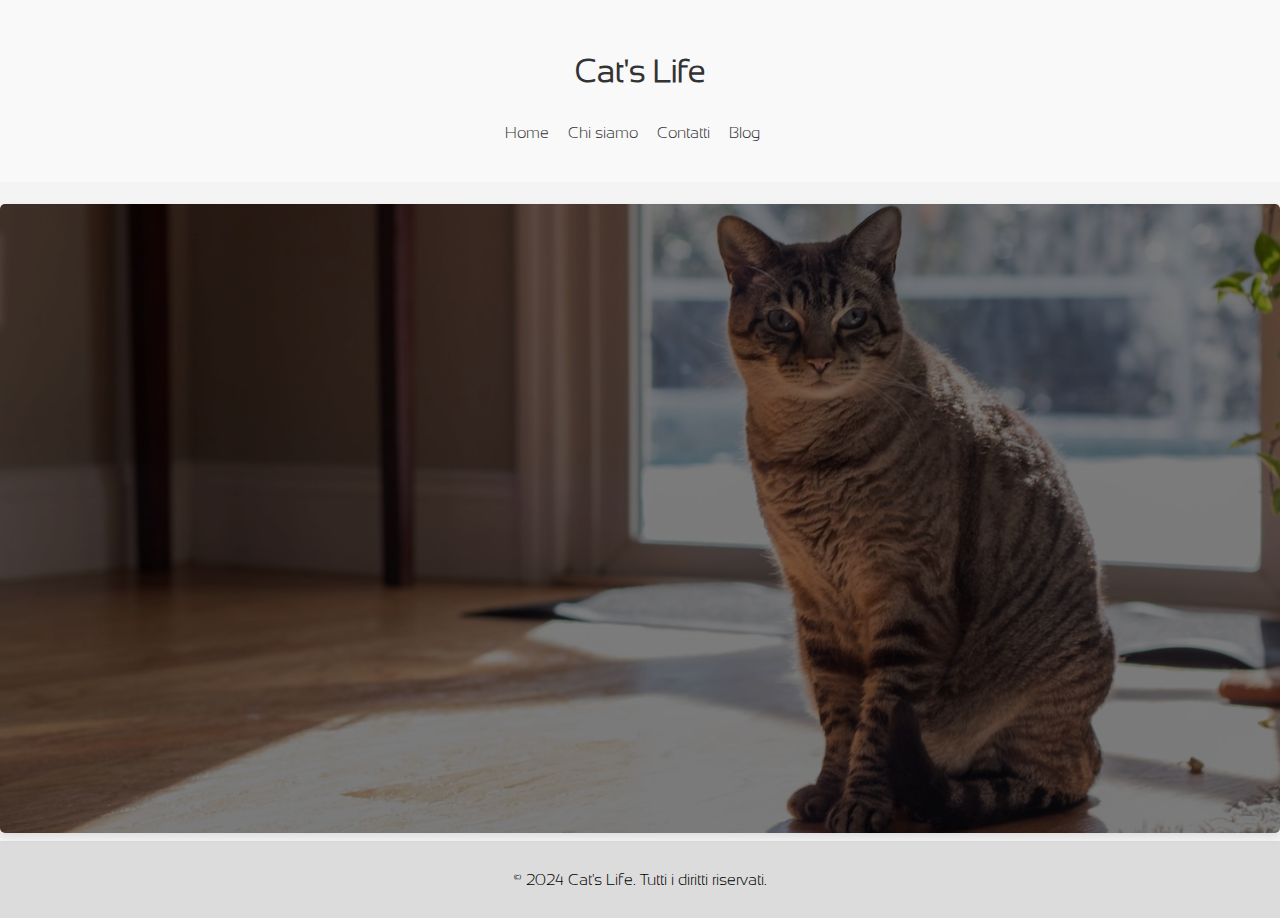
<file: index.html>
<!DOCTYPE html>
<html lang="it">
<head>
    <meta charset="UTF-8">
    <meta name="viewport" content="width=device-width, initial-scale=1.0">
    <title>Cat's Life</title>
    <link rel="stylesheet" href="styles.css">
    <script src="script.js" defer></script>
</head>
<body>
    <header >
        <h1> Cat's Life  <i class='fas fa-cat' style='font-size:36px'></i></h1>  
       
        <nav>
            <ul>
                <li><a href="index.html">Home</a></li>
                <li><a href="about.html">Chi siamo</a></li>
                <li><a href="contact.html">Contatti</a></li>
                <li><a href="blog.html">Blog</a></li>
            </ul>
        </nav>
    </header>
    <main>
        <section id="home">
          <h1></h1>
            <section id="home">
                <div class="image-container mySlides">
                    <img src="cats.jpg" style="width:100%">
                    <div class="overlay-text">
                        <h3 >Cibi che i gatti non possono assolutamente mangiare</h3>
                        <button onclick="window.location.href='blog1.html'">Vai a</button>
                    </div>
                </div>
    
                <div class="image-container mySlides">
                    <img src="ciccio.jpg" style="width:100%">
                    <div class="overlay-text">
                        <h2>Come prendersi cura di un gatto anziano</h2>
                        <button onclick="window.location.href='blog3.html'">Vai a</button>
                    </div>
                </div>
    
                <div class="image-container mySlides">
                    <img src="cats2.jpg" style="width:100%">
                    <div class="overlay-text">
                        <h2>Perchè è importante il gioco per i gatti?</h2>
                        <button onclick="window.location.href='blog2.html'">Vai a</button>
                    </div>
                </div>

  
  <script>
  var myIndex = 0;
  carousel();
  
  function carousel() {
    var i;
    var x = document.getElementsByClassName("mySlides");
    for (i = 0; i < x.length; i++) {
      x[i].style.display = "none";  
    }
    myIndex++;
    if (myIndex > x.length) {myIndex = 1}    
    x[myIndex-1].style.display = "block";  
    setTimeout(carousel, 4000); // Change image every 2 seconds
  }
  </script>
  
    
                
            
        
        </section>
    </main>
    <footer>
        <p>&copy; 2024 Cat's Life. Tutti i diritti riservati.</p>
    </footer>
</body>
</html>
</file>
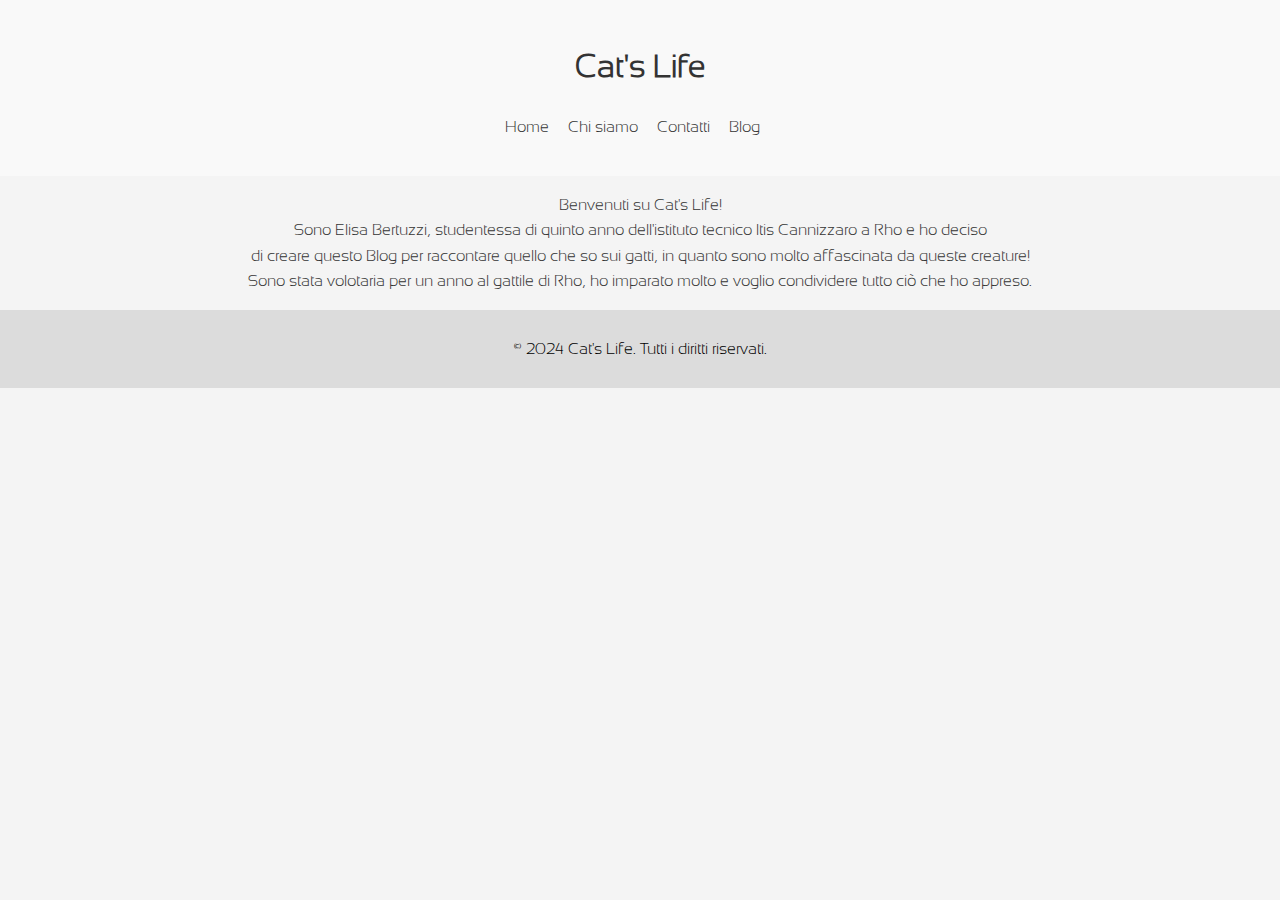
<file: about.html>
<!DOCTYPE html>
<html lang="it">
<head>
    <style>
        p{
            text-align: center;
        }
    </style>
    <meta charset="UTF-8">
    <meta name="viewport" content="width=device-width, initial-scale=1.0">
    <title>Cat's Life</title>
    <link rel="stylesheet" href="styles.css">
    <script src="script.js" defer></script>
</head>
<body>
    <header>
        <h1>Cat's Life</h1>
        <nav>
            <ul>
                <li><a href="index.html">Home</a></li>
                <li><a href="about.html">Chi siamo</a></li>
                <li><a href="contact.html">Contatti</a></li>
                <li><a href="blog.html">Blog</a></li>
            </ul>
        </nav>
    </header>
    <main>
        <section id="about">
            <p >Benvenuti su Cat's Life! <br>
               Sono Elisa Bertuzzi, studentessa di quinto anno dell'istituto tecnico Itis Cannizzaro a Rho e ho deciso <br>
            di creare questo Blog per raccontare quello che so sui gatti, in quanto sono molto affascinata da queste creature! <br>
          Sono stata volotaria per un anno al gattile di Rho, ho imparato molto e voglio condividere tutto ciò che ho appreso.  </p>
        </section>
    </main>
    <footer>
        <p>&copy; 2024 Cat's Life. Tutti i diritti riservati.</p>
    </footer>
</body>
</html>
</file>
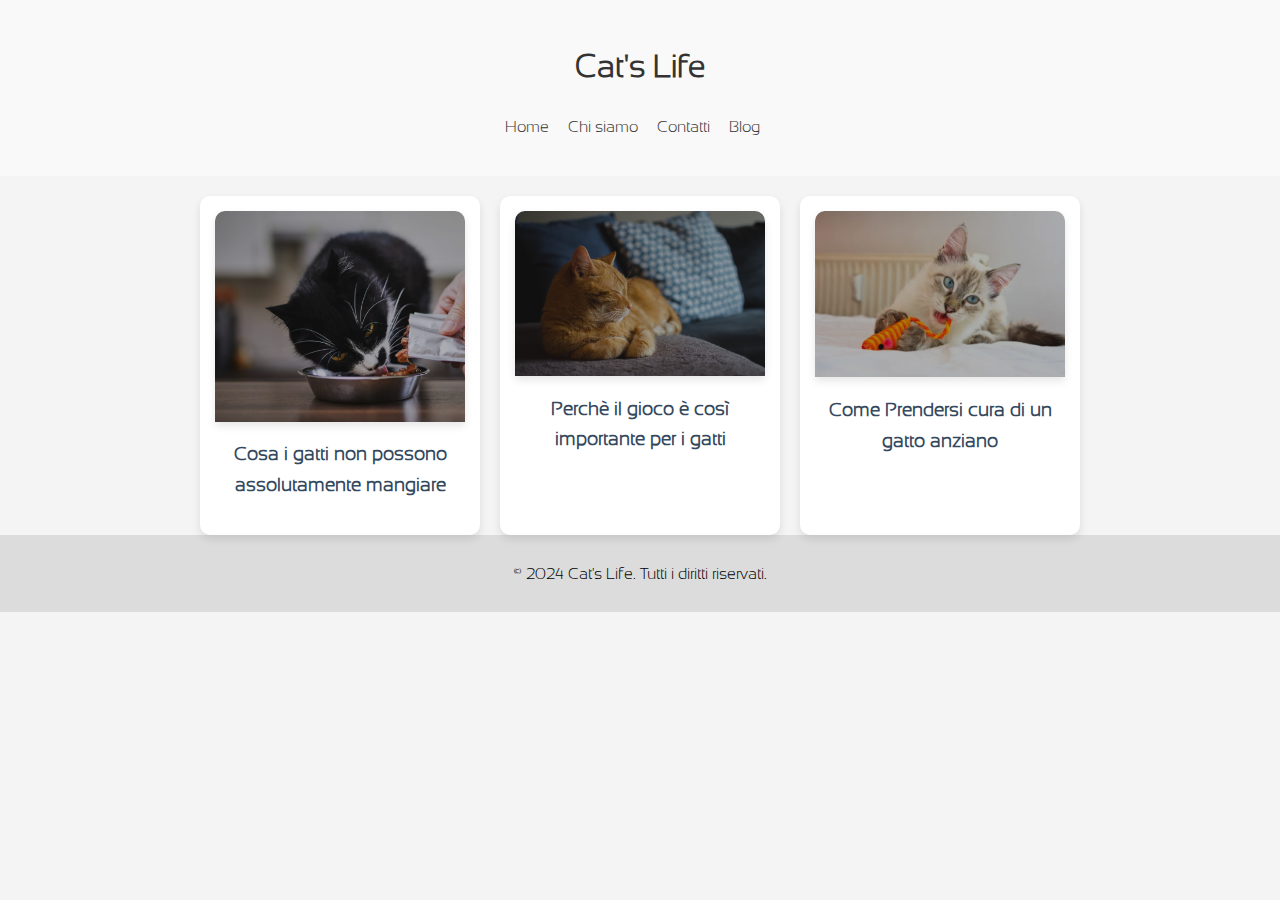
<file: blog.html>
<!DOCTYPE html>
<html lang="it">
<head>
    <meta charset="UTF-8">
    <meta name="viewport" content="width=device-width, initial-scale=1.0">
    <title>Cat's Life</title>
    <link rel="stylesheet" href="styles.css">
    <script src="script.js" defer></script>
</head>
<body>
    <header>
        <h1>Cat's Life</h1>
        <nav>
            <ul>
                <li><a href="index.html">Home</a></li>
                <li><a href="about.html">Chi siamo</a></li>
                <li><a href="contact.html">Contatti</a></li>
                <li><a href="blog.html">Blog</a></li>
            </ul>
        </nav>
    </header>
    <main>
        <section id="blog">
            <h2> </h2>
            <div class="blog-container">
             
                <div class="blog-post" onclick="window.location.href='blog1.html'">
                    <img src="blog1.jpg" width="250px" height="250px" alt="Cosa i gatti non possono assolutamente mangiare">
                    <h3>Cosa i gatti non possono assolutamente mangiare</h3>
                </div>
              
                <div class="blog-post" onclick="window.location.href='blog2.html'">
                    <img src="blog2.jpg" width="250px" height="250px" alt="Come prendersi cura di un gatto anziano">
                    <h3>Perchè il gioco è così importante per i gatti</h3>
                </div>
              
                <div class="blog-post" onclick="window.location.href='blog3.html'">
                    <img src="blog3.jpg" width="250px" height="250px" alt="L'importanza del gioco per i gatti">
                    <h3>Come Prendersi cura di un gatto anziano</h3>
                </div>
            </div>
        </section>
    </main>
    <footer>
        <p>&copy; 2024 Cat's Life. Tutti i diritti riservati.</p>
    </footer>
</body>
</html>
</file>
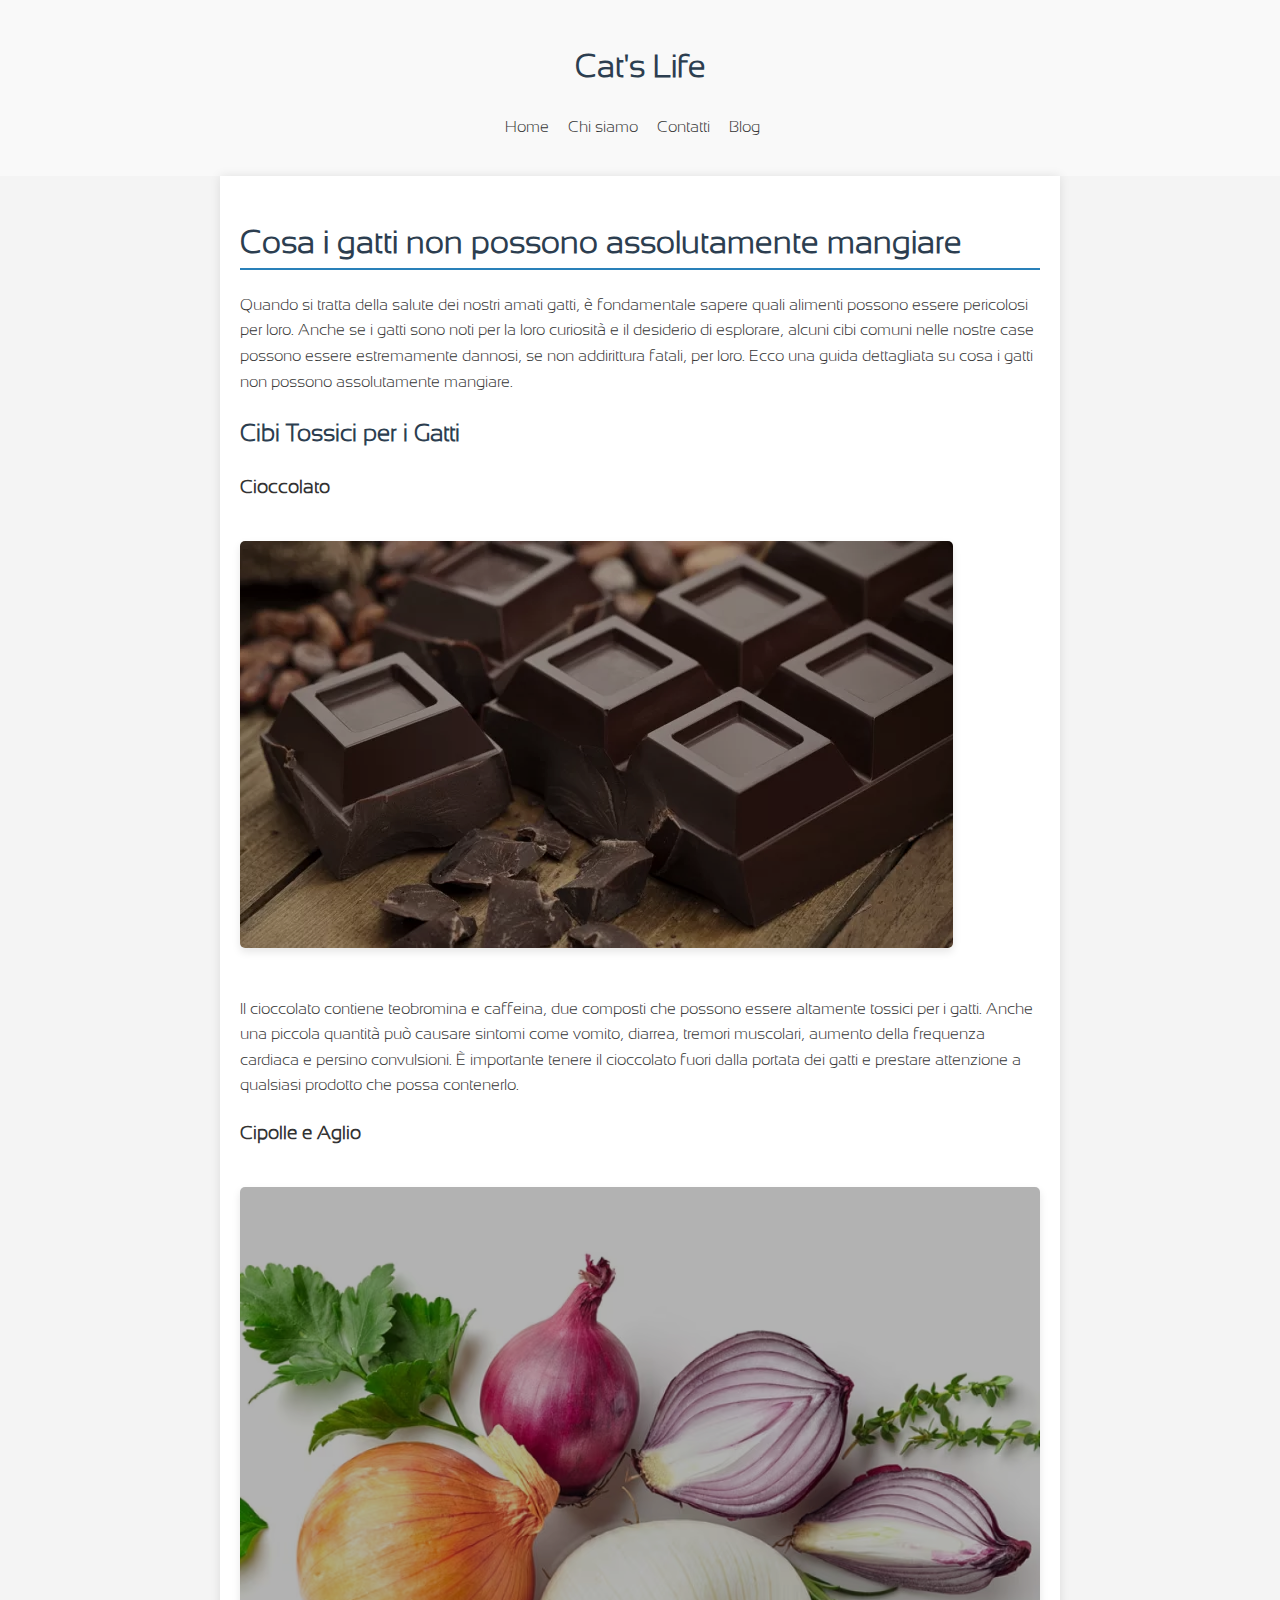
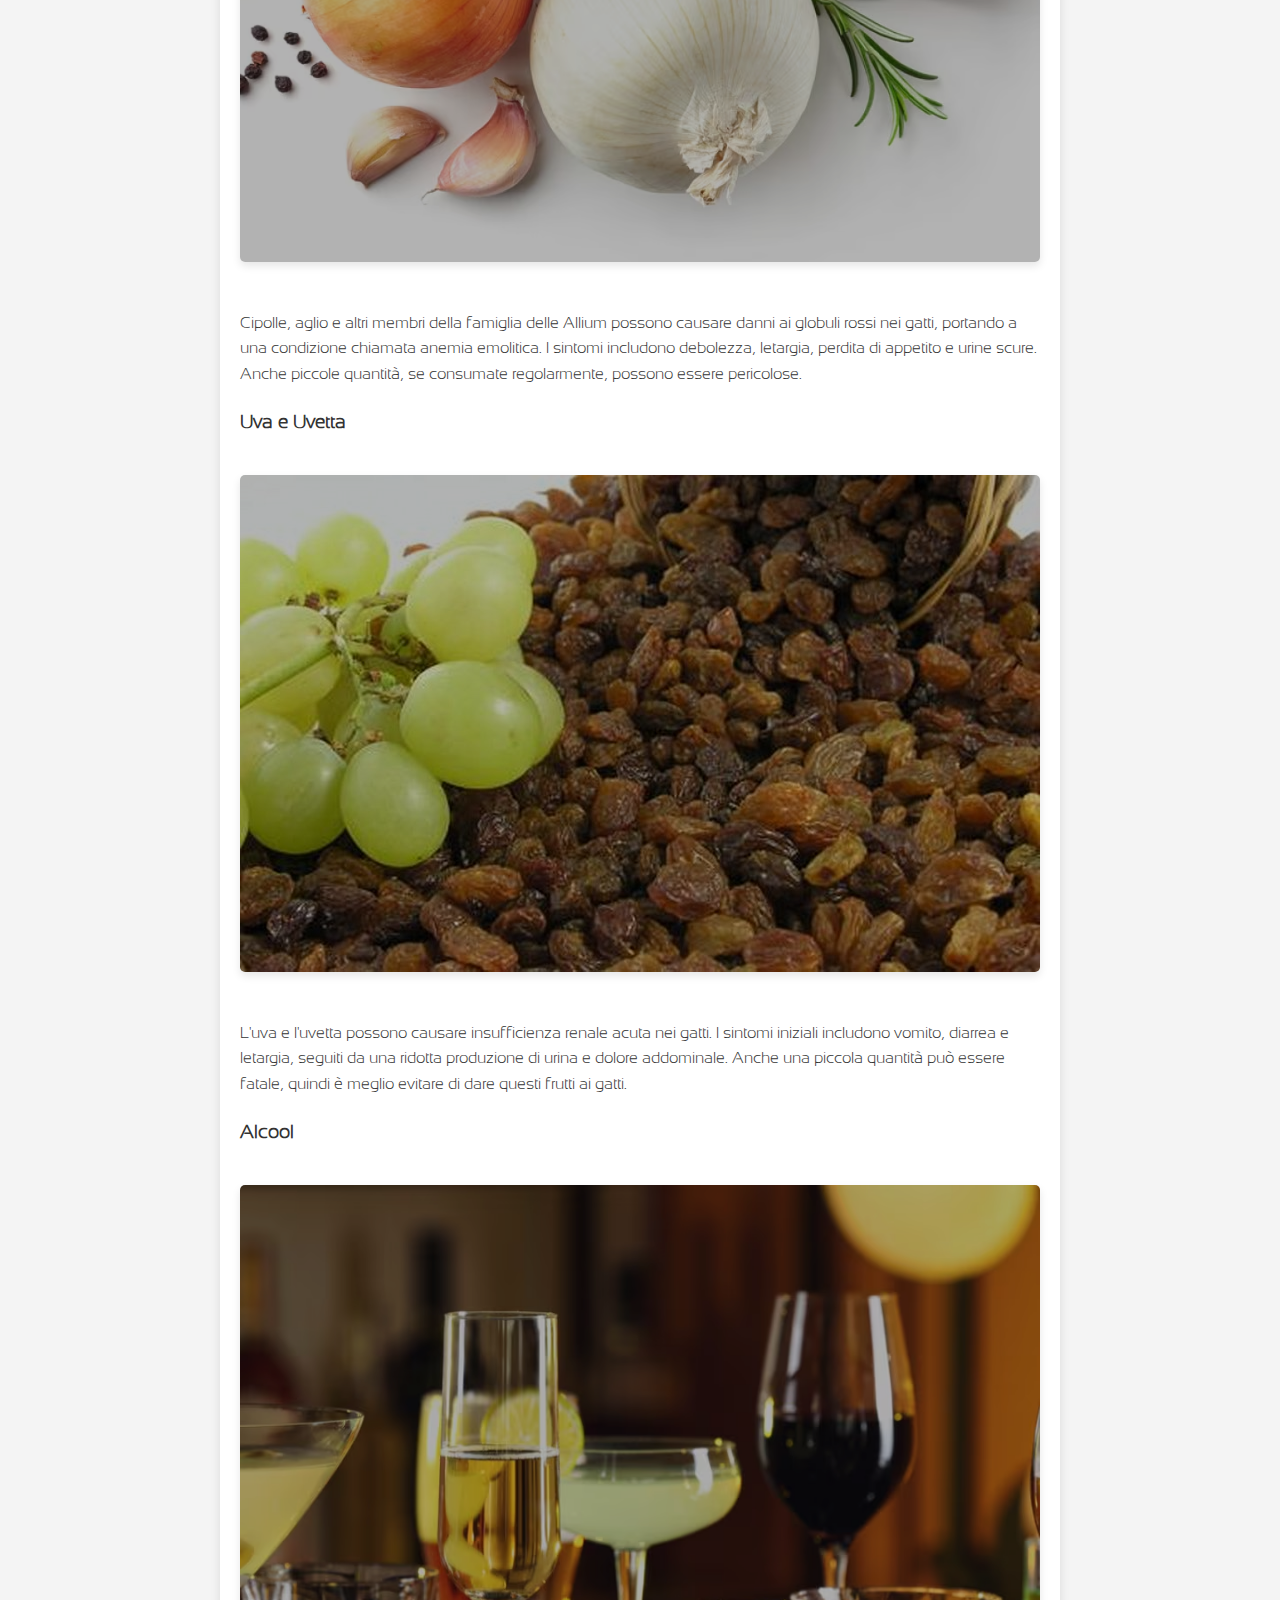
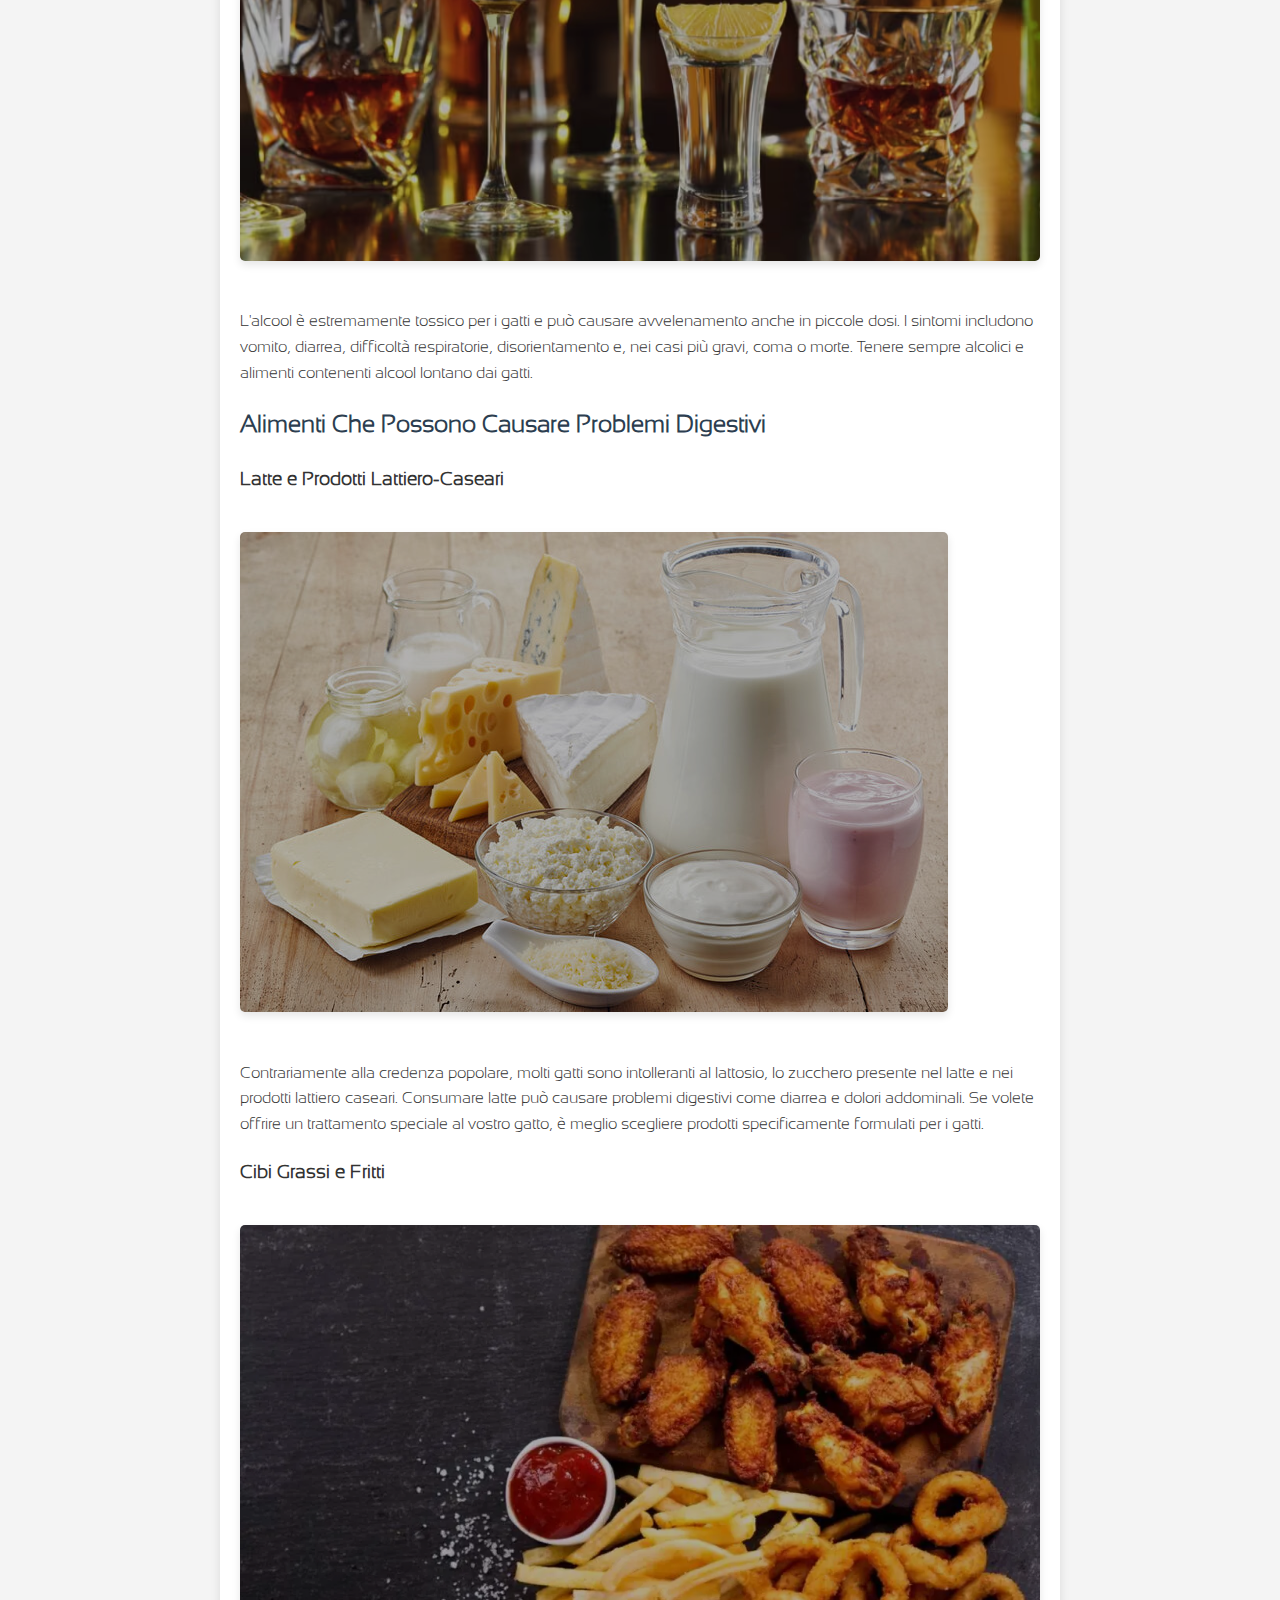
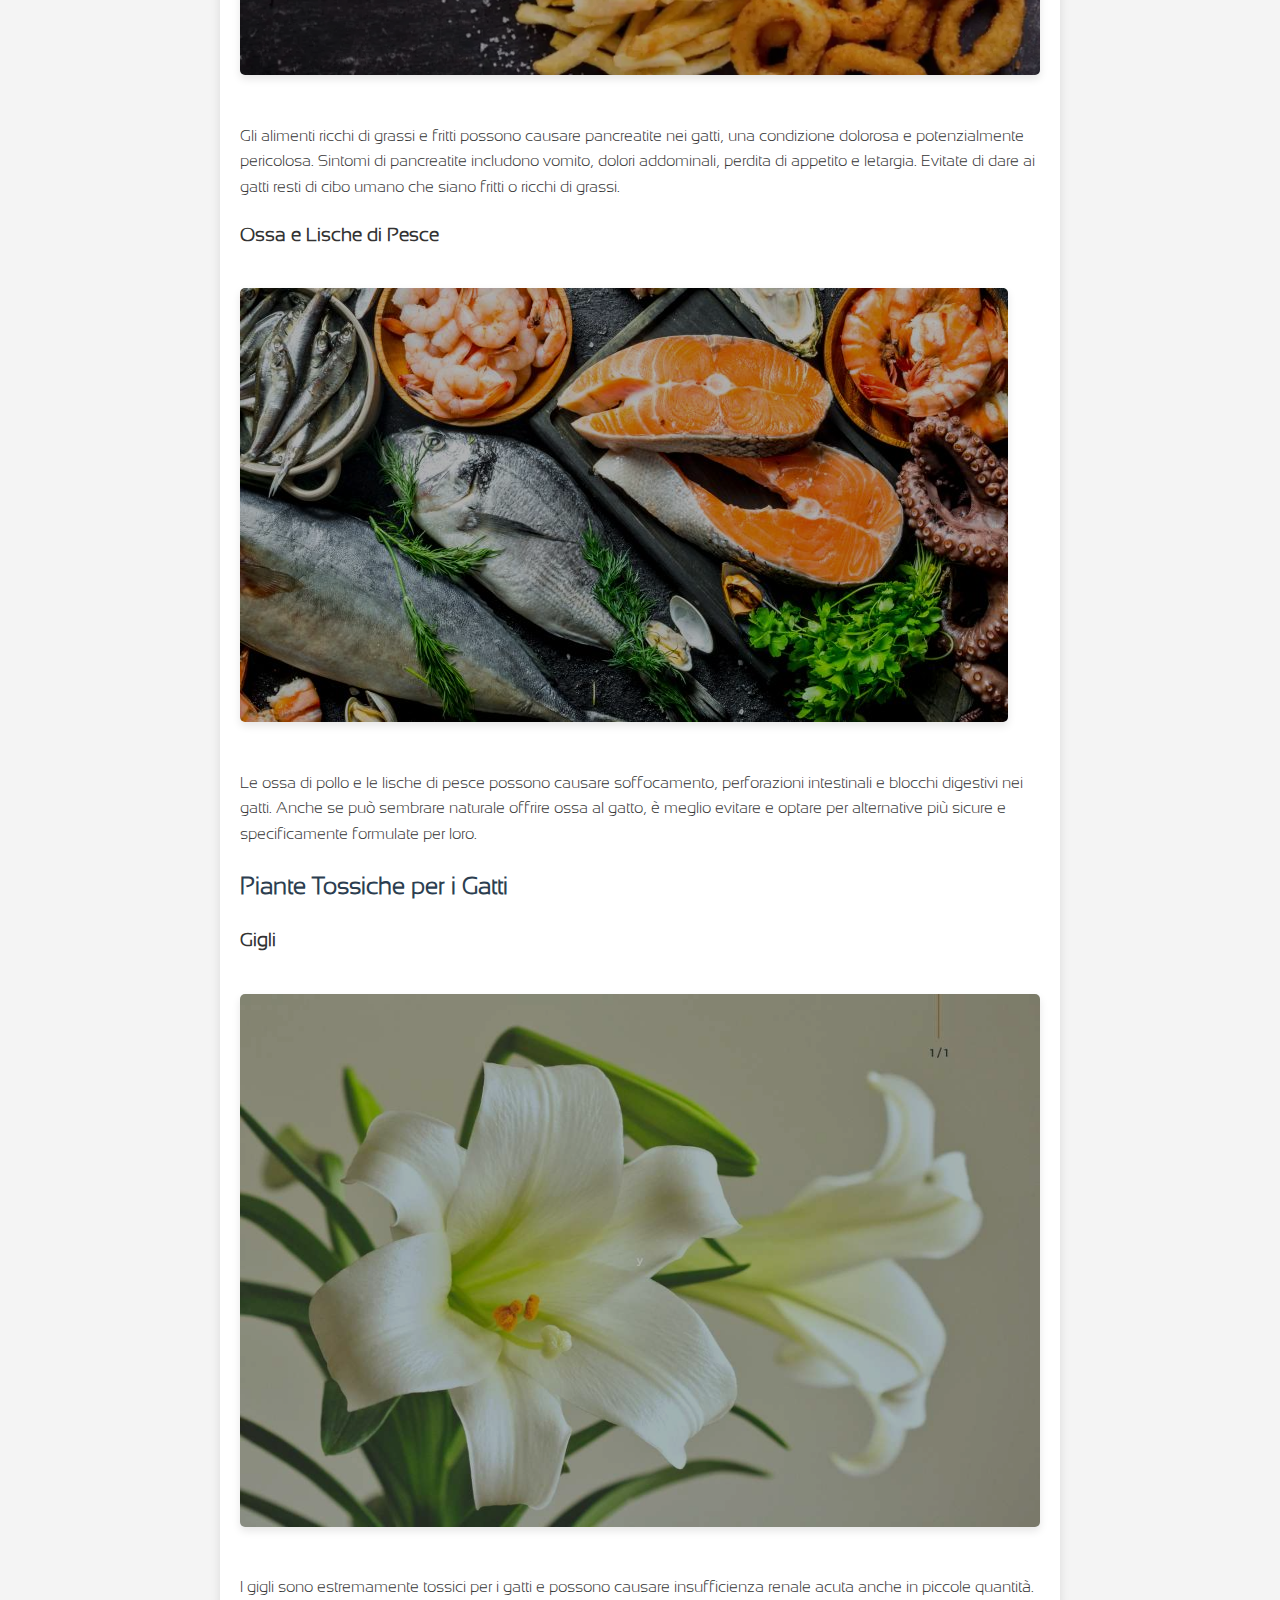
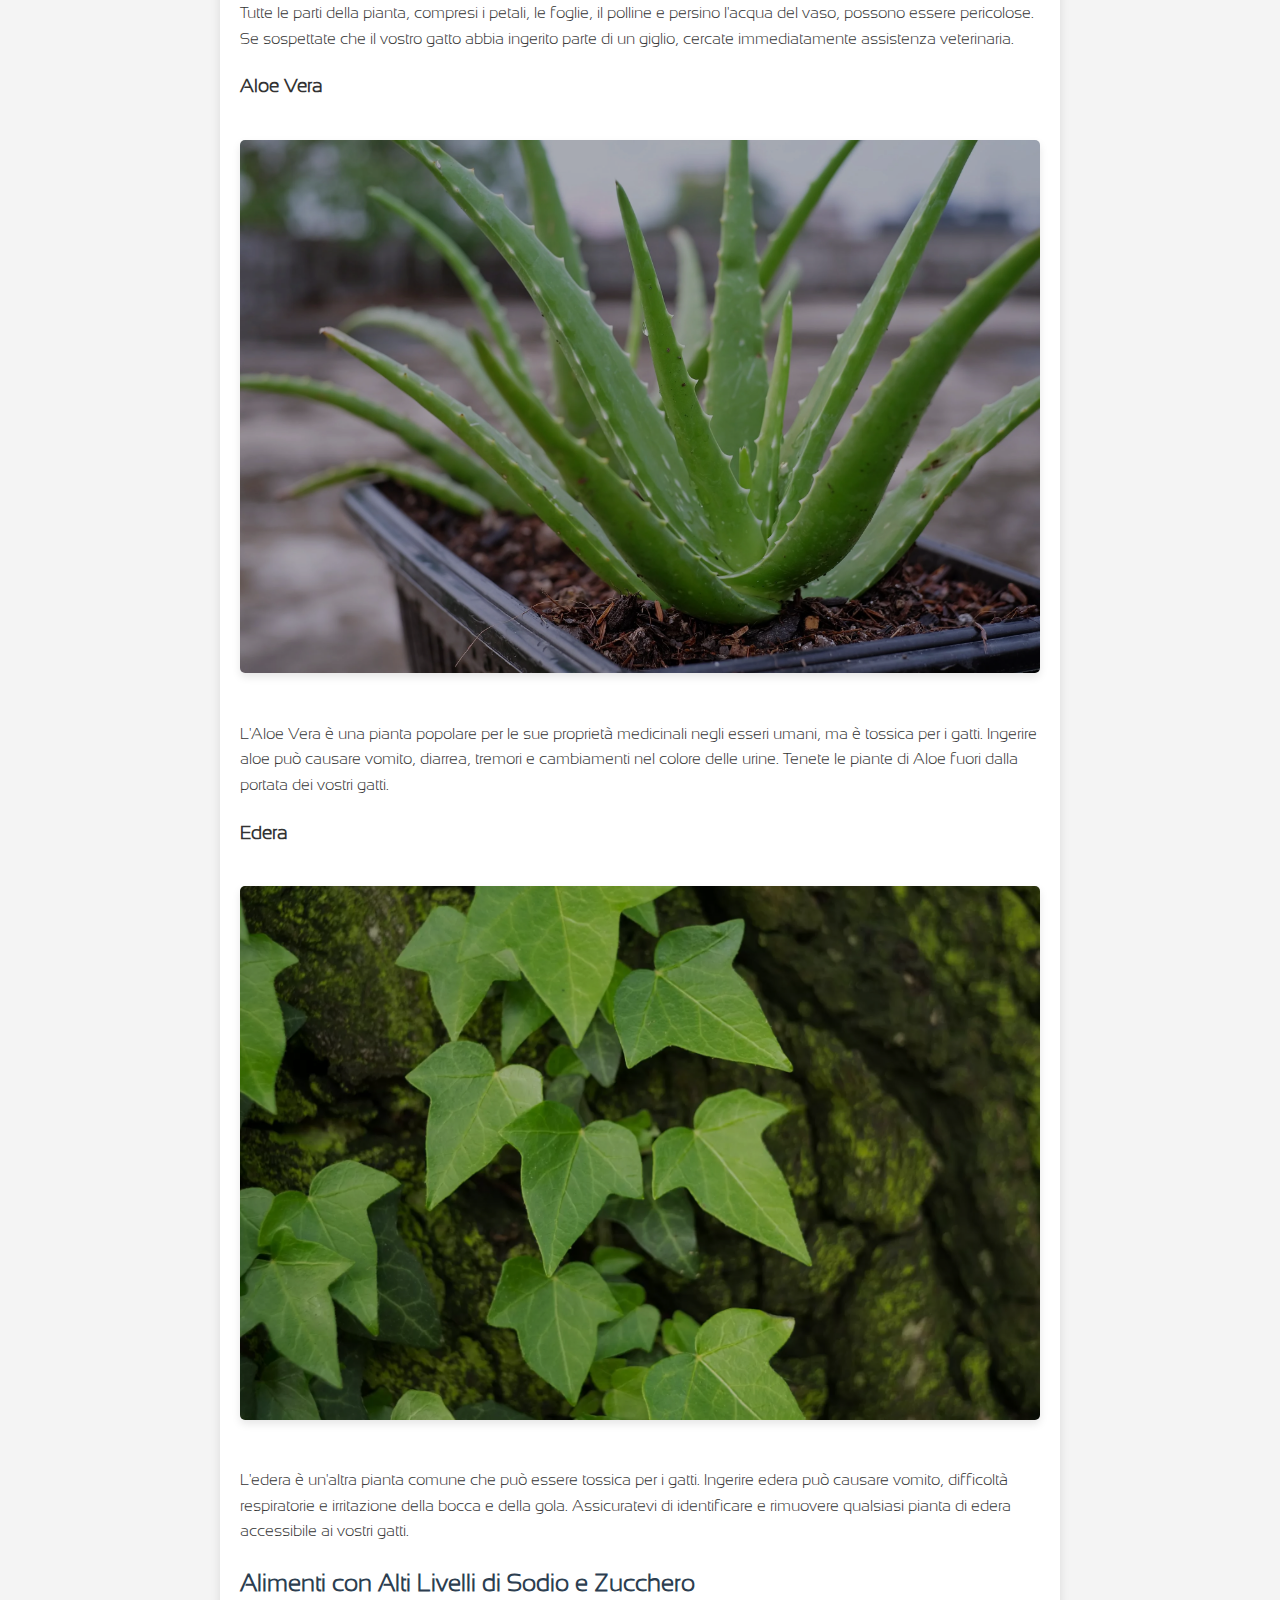
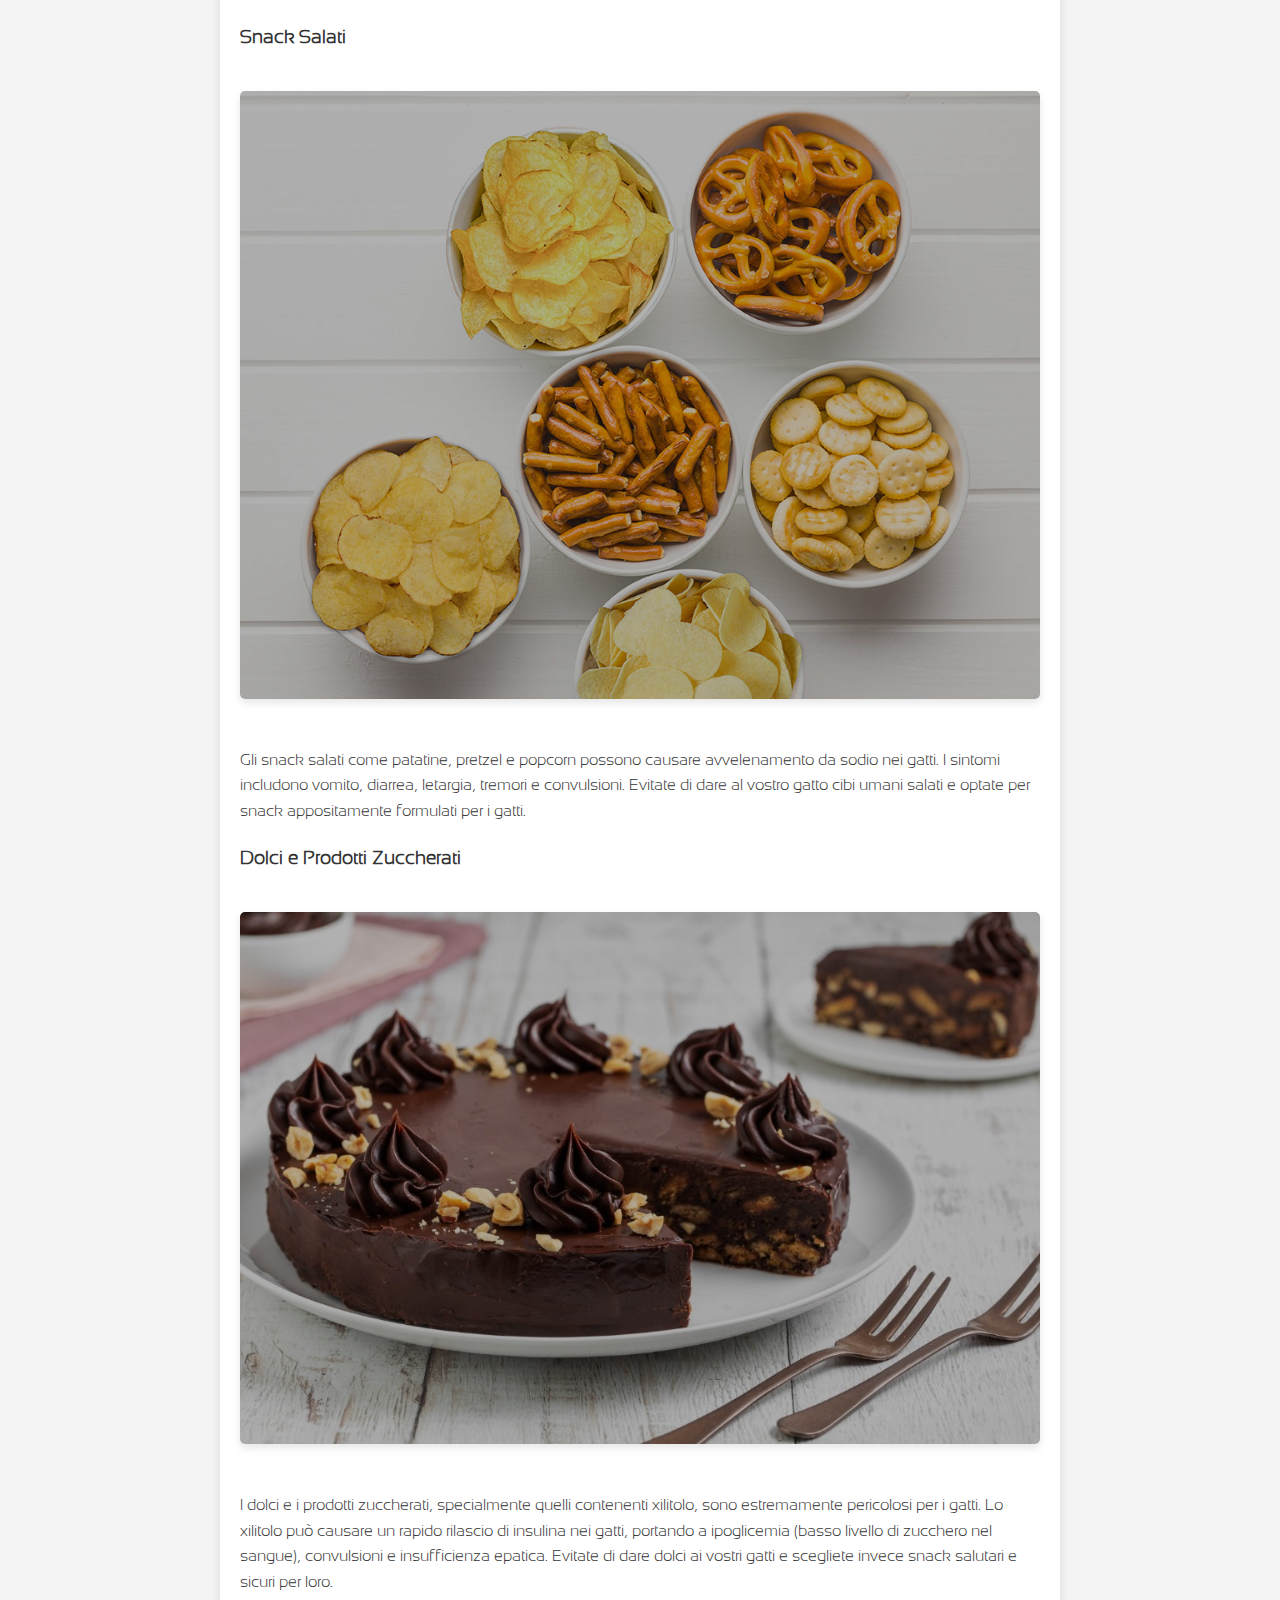
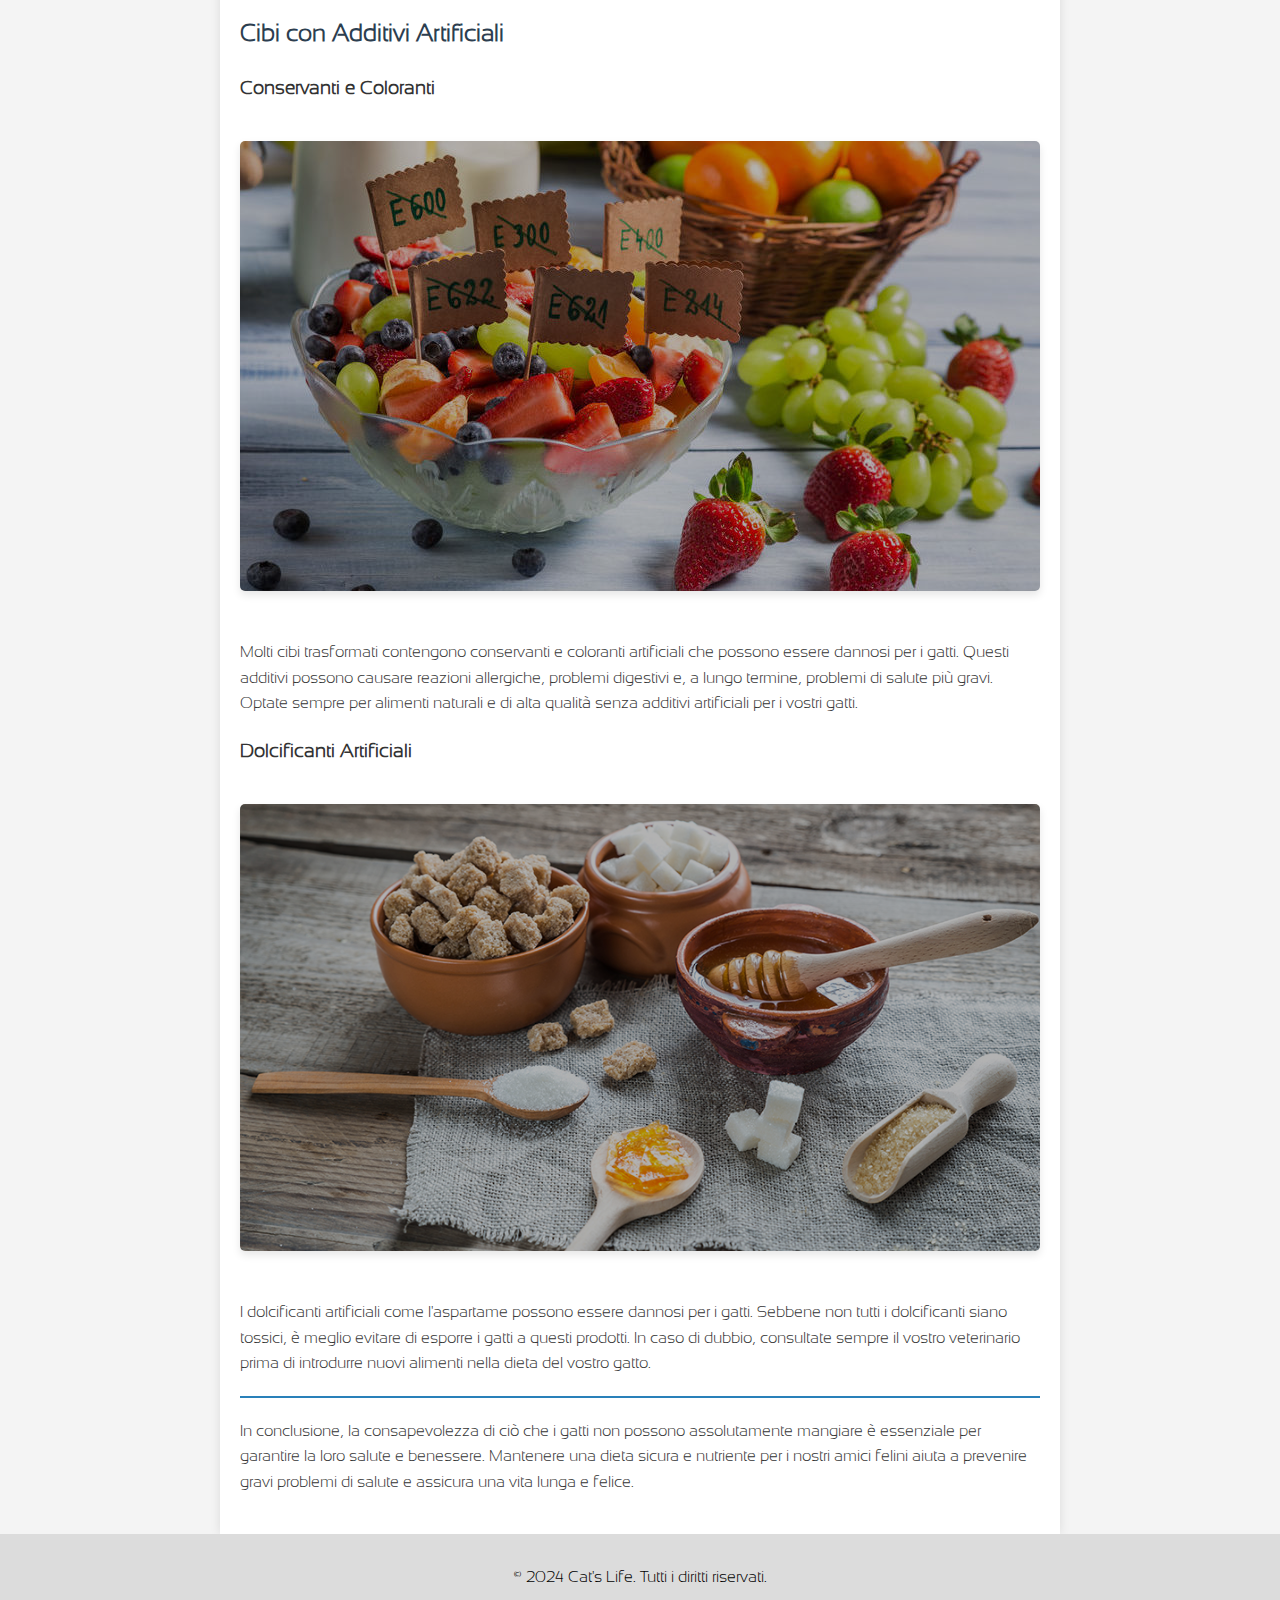
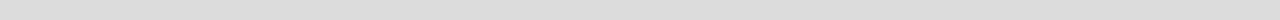
<file: blog1.html>
<!DOCTYPE html>
<html lang="it">
<head>
    <meta charset="UTF-8">
    <meta name="viewport" content="width=device-width, initial-scale=1.0">
    <title>Cat's Life</title>
    <link rel="stylesheet" href="styles.css">
    <script src="script.js" defer></script>
    <style>
     
      .cont{
          max-width: 800px;
          margin: 0 auto;
          padding: 20px;
          background-color: #fff;
          box-shadow: 0 0 10px rgba(0, 0, 0, 0.1);
      }
      h1, h2 {
          color: #2c3e50;
      }
     
      img {
          max-width: 100%;
          height: auto;
          margin: 20px 0;
      }
      p {
          margin: 20px 0;
      }
      
  </style>
</head>
<body >
    <header>
        <h1>Cat's Life</h1>
        <nav>
            <ul>
                <li><a href="index.html">Home</a></li>
                <li><a href="about.html">Chi siamo</a></li>
                <li><a href="contact.html">Contatti</a></li>
                <li><a href="blog.html">Blog</a></li>
            </ul>
        </nav>
    </header>
    <main>
        <section id="blog">
          <div class="cont">
            <h1 Style= "border-bottom: 2px solid #2980b9 "> Cosa i gatti non possono assolutamente mangiare</h1>
           
            <p>Quando si tratta della salute dei nostri amati gatti, è fondamentale sapere quali alimenti possono essere pericolosi per loro. Anche se i gatti sono noti per la loro curiosità e il desiderio di esplorare, alcuni cibi comuni nelle nostre case possono essere estremamente dannosi, se non addirittura fatali, per loro. Ecco una guida dettagliata su cosa i gatti non possono assolutamente mangiare.</p>
    
            <h2>Cibi Tossici per i Gatti</h2>
            
            <h3>Cioccolato</h3>
            <img src="cioccolato.jpg" alt="Cioccolato">
            <p>Il cioccolato contiene teobromina e caffeina, due composti che possono essere altamente tossici per i gatti. Anche una piccola quantità può causare sintomi come vomito, diarrea, tremori muscolari, aumento della frequenza cardiaca e persino convulsioni. È importante tenere il cioccolato fuori dalla portata dei gatti e prestare attenzione a qualsiasi prodotto che possa contenerlo.</p>
    
            <h3>Cipolle e Aglio</h3>
            <img src="cipollaeaglio.jpg" alt="Cipolle e Aglio">
            <p>Cipolle, aglio e altri membri della famiglia delle Allium possono causare danni ai globuli rossi nei gatti, portando a una condizione chiamata anemia emolitica. I sintomi includono debolezza, letargia, perdita di appetito e urine scure. Anche piccole quantità, se consumate regolarmente, possono essere pericolose.</p>
    
            <h3>Uva e Uvetta</h3>
            <img src="uvaeuvetta.jpg" alt="Uva e Uvetta">
            <p>L'uva e l'uvetta possono causare insufficienza renale acuta nei gatti. I sintomi iniziali includono vomito, diarrea e letargia, seguiti da una ridotta produzione di urina e dolore addominale. Anche una piccola quantità può essere fatale, quindi è meglio evitare di dare questi frutti ai gatti.</p>
    
            <h3>Alcool</h3>
            <img src="alcol.jpg" alt="Alcool">
            <p>L'alcool è estremamente tossico per i gatti e può causare avvelenamento anche in piccole dosi. I sintomi includono vomito, diarrea, difficoltà respiratorie, disorientamento e, nei casi più gravi, coma o morte. Tenere sempre alcolici e alimenti contenenti alcool lontano dai gatti.</p>
    
            <h2>Alimenti Che Possono Causare Problemi Digestivi</h2>
            
            <h3>Latte e Prodotti Lattiero-Caseari</h3>
            <img src="latte.jpg" alt="Latte">
            <p>Contrariamente alla credenza popolare, molti gatti sono intolleranti al lattosio, lo zucchero presente nel latte e nei prodotti lattiero-caseari. Consumare latte può causare problemi digestivi come diarrea e dolori addominali. Se volete offrire un trattamento speciale al vostro gatto, è meglio scegliere prodotti specificamente formulati per i gatti.</p>
    
            <h3>Cibi Grassi e Fritti</h3>
            <img src="grassiefritti.jpg" alt="Cibi Grassi e Fritti">
            <p>Gli alimenti ricchi di grassi e fritti possono causare pancreatite nei gatti, una condizione dolorosa e potenzialmente pericolosa. Sintomi di pancreatite includono vomito, dolori addominali, perdita di appetito e letargia. Evitate di dare ai gatti resti di cibo umano che siano fritti o ricchi di grassi.</p>
    
            <h3>Ossa e Lische di Pesce</h3>
            <img src="pesce.jpeg" alt="Ossa e Lische di Pesce">
            <p>Le ossa di pollo e le lische di pesce possono causare soffocamento, perforazioni intestinali e blocchi digestivi nei gatti. Anche se può sembrare naturale offrire ossa al gatto, è meglio evitare e optare per alternative più sicure e specificamente formulate per loro.</p>
    
            <h2>Piante Tossiche per i Gatti</h2>
            
            <h3>Gigli</h3>
            <img src="gigli.jpg" alt="Gigli">
            <p>I gigli sono estremamente tossici per i gatti e possono causare insufficienza renale acuta anche in piccole quantità. Tutte le parti della pianta, compresi i petali, le foglie, il polline e persino l'acqua del vaso, possono essere pericolose. Se sospettate che il vostro gatto abbia ingerito parte di un giglio, cercate immediatamente assistenza veterinaria.</p>
    
            <h3>Aloe Vera</h3>
            <img src="aloe.jpg" alt="Aloe Vera">
            <p>L'Aloe Vera è una pianta popolare per le sue proprietà medicinali negli esseri umani, ma è tossica per i gatti. Ingerire aloe può causare vomito, diarrea, tremori e cambiamenti nel colore delle urine. Tenete le piante di Aloe fuori dalla portata dei vostri gatti.</p>
    
            <h3>Edera</h3>
            <img src="edera.jpg" alt="Edera">
            <p>L'edera è un'altra pianta comune che può essere tossica per i gatti. Ingerire edera può causare vomito, difficoltà respiratorie e irritazione della bocca e della gola. Assicuratevi di identificare e rimuovere qualsiasi pianta di edera accessibile ai vostri gatti.</p>
    
            <h2>Alimenti con Alti Livelli di Sodio e Zucchero</h2>
            
            <h3>Snack Salati</h3>
            <img src="snack.jpg" alt="Snack Salati">
            <p>Gli snack salati come patatine, pretzel e popcorn possono causare avvelenamento da sodio nei gatti. I sintomi includono vomito, diarrea, letargia, tremori e convulsioni. Evitate di dare al vostro gatto cibi umani salati e optate per snack appositamente formulati per i gatti.</p>
    
            <h3>Dolci e Prodotti Zuccherati</h3>
            <img src="dolci.jpg" alt="Dolci">
            <p>I dolci e i prodotti zuccherati, specialmente quelli contenenti xilitolo, sono estremamente pericolosi per i gatti. Lo xilitolo può causare un rapido rilascio di insulina nei gatti, portando a ipoglicemia (basso livello di zucchero nel sangue), convulsioni e insufficienza epatica. Evitate di dare dolci ai vostri gatti e scegliete invece snack salutari e sicuri per loro.</p>
            <h2>Cibi con Additivi Artificiali</h2>
        
            <h3>Conservanti e Coloranti</h3>
            <img src="conservanti.jpg" alt="Conservanti e Coloranti">
            <p>Molti cibi trasformati contengono conservanti e coloranti artificiali che possono essere dannosi per i gatti. Questi additivi possono causare reazioni allergiche, problemi digestivi e, a lungo termine, problemi di salute più gravi. Optate sempre per alimenti naturali e di alta qualità senza additivi artificiali per i vostri gatti.</p>
    
            <h3>Dolcificanti Artificiali</h3>
            <img src="dolcificanti.jpg" alt="Dolcificanti Artificiali">
            <p>I dolcificanti artificiali come l'aspartame possono essere dannosi per i gatti. Sebbene non tutti i dolcificanti siano tossici, è meglio evitare di esporre i gatti a questi prodotti. In caso di dubbio, consultate sempre il vostro veterinario prima di introdurre nuovi alimenti nella dieta del vostro gatto.</p>
            <h2 Style= "border-bottom: 2px solid #2980b9 "></h2> 

            <p>In conclusione, la consapevolezza di ciò che i gatti non possono assolutamente mangiare è essenziale per garantire la loro salute e benessere. Mantenere una dieta sicura e nutriente per i nostri amici felini aiuta a prevenire gravi problemi di salute e assicura una vita lunga e felice.</p>
    
          
        
          </div>
            
        </section>
    </main>
    <footer>
        <p>&copy; 2024 Cat's Life. Tutti i diritti riservati.</p>
    </footer>
</body>
</html>
</file>
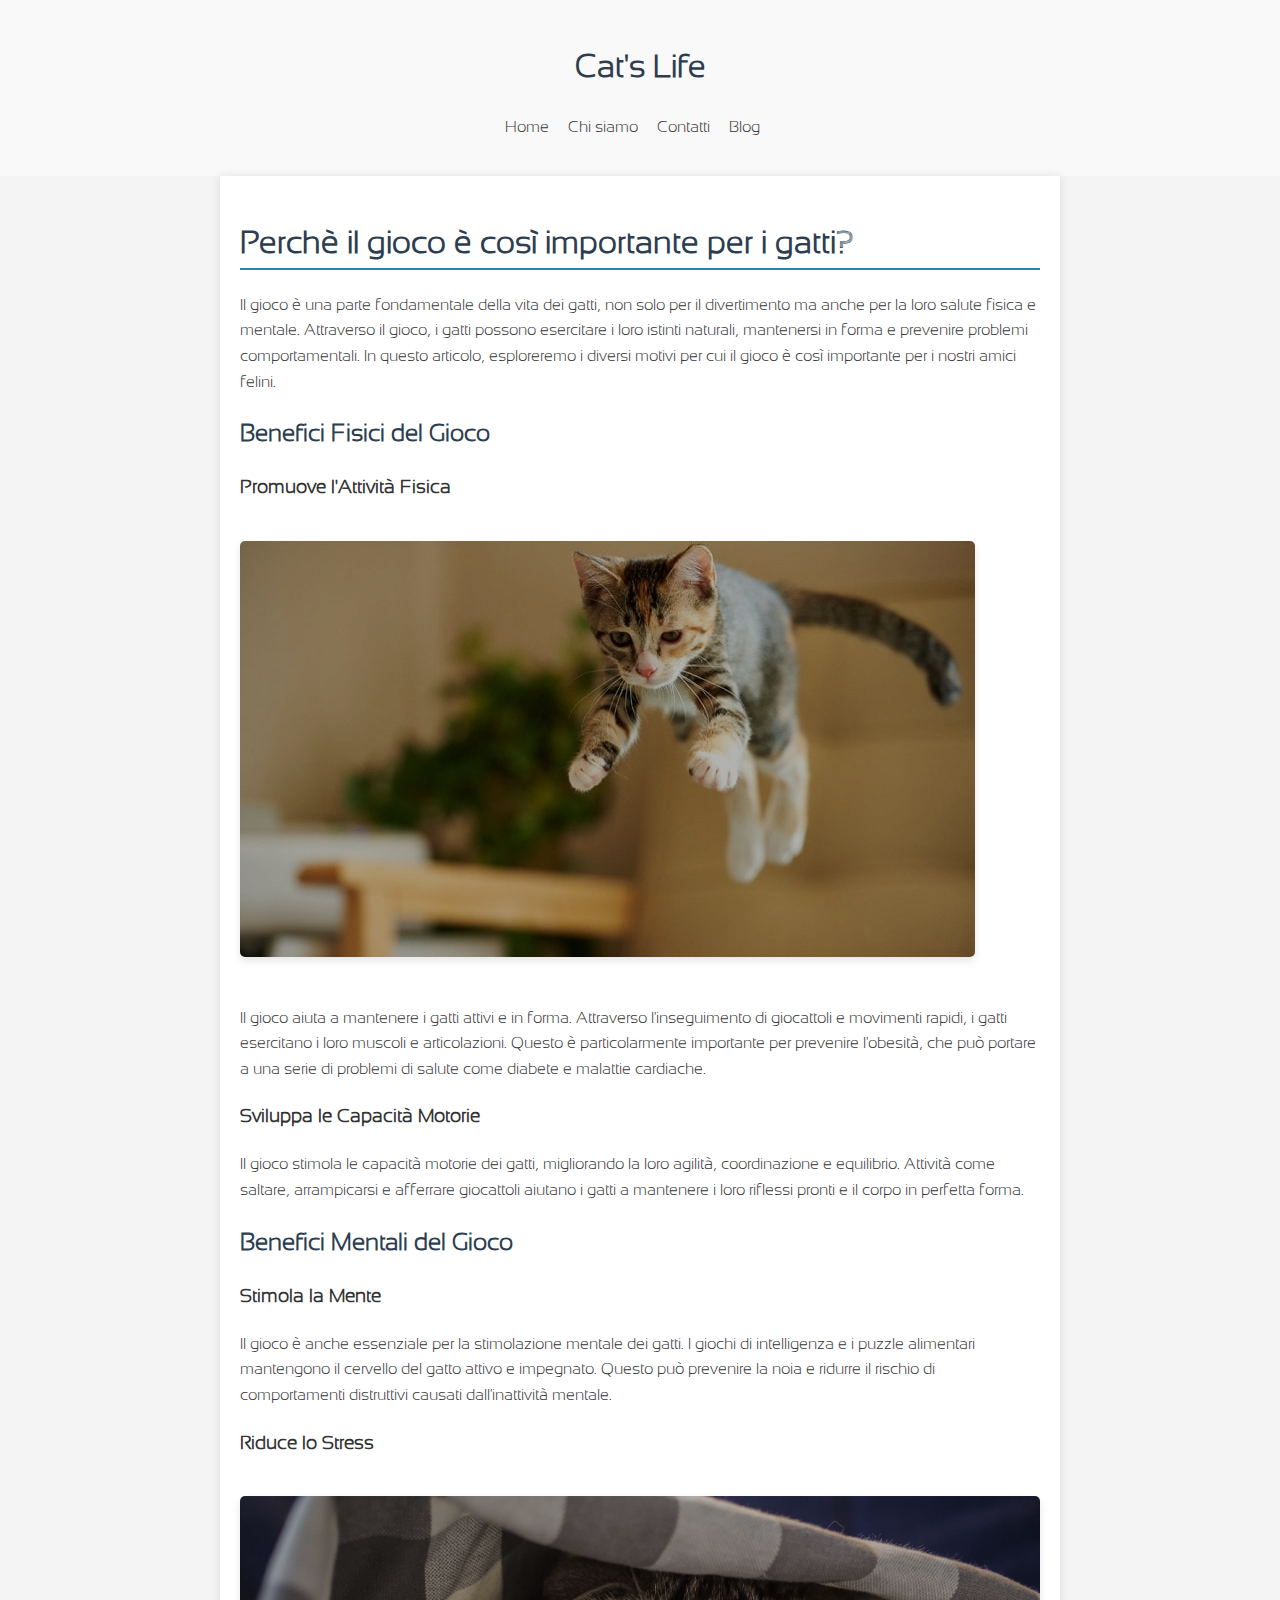
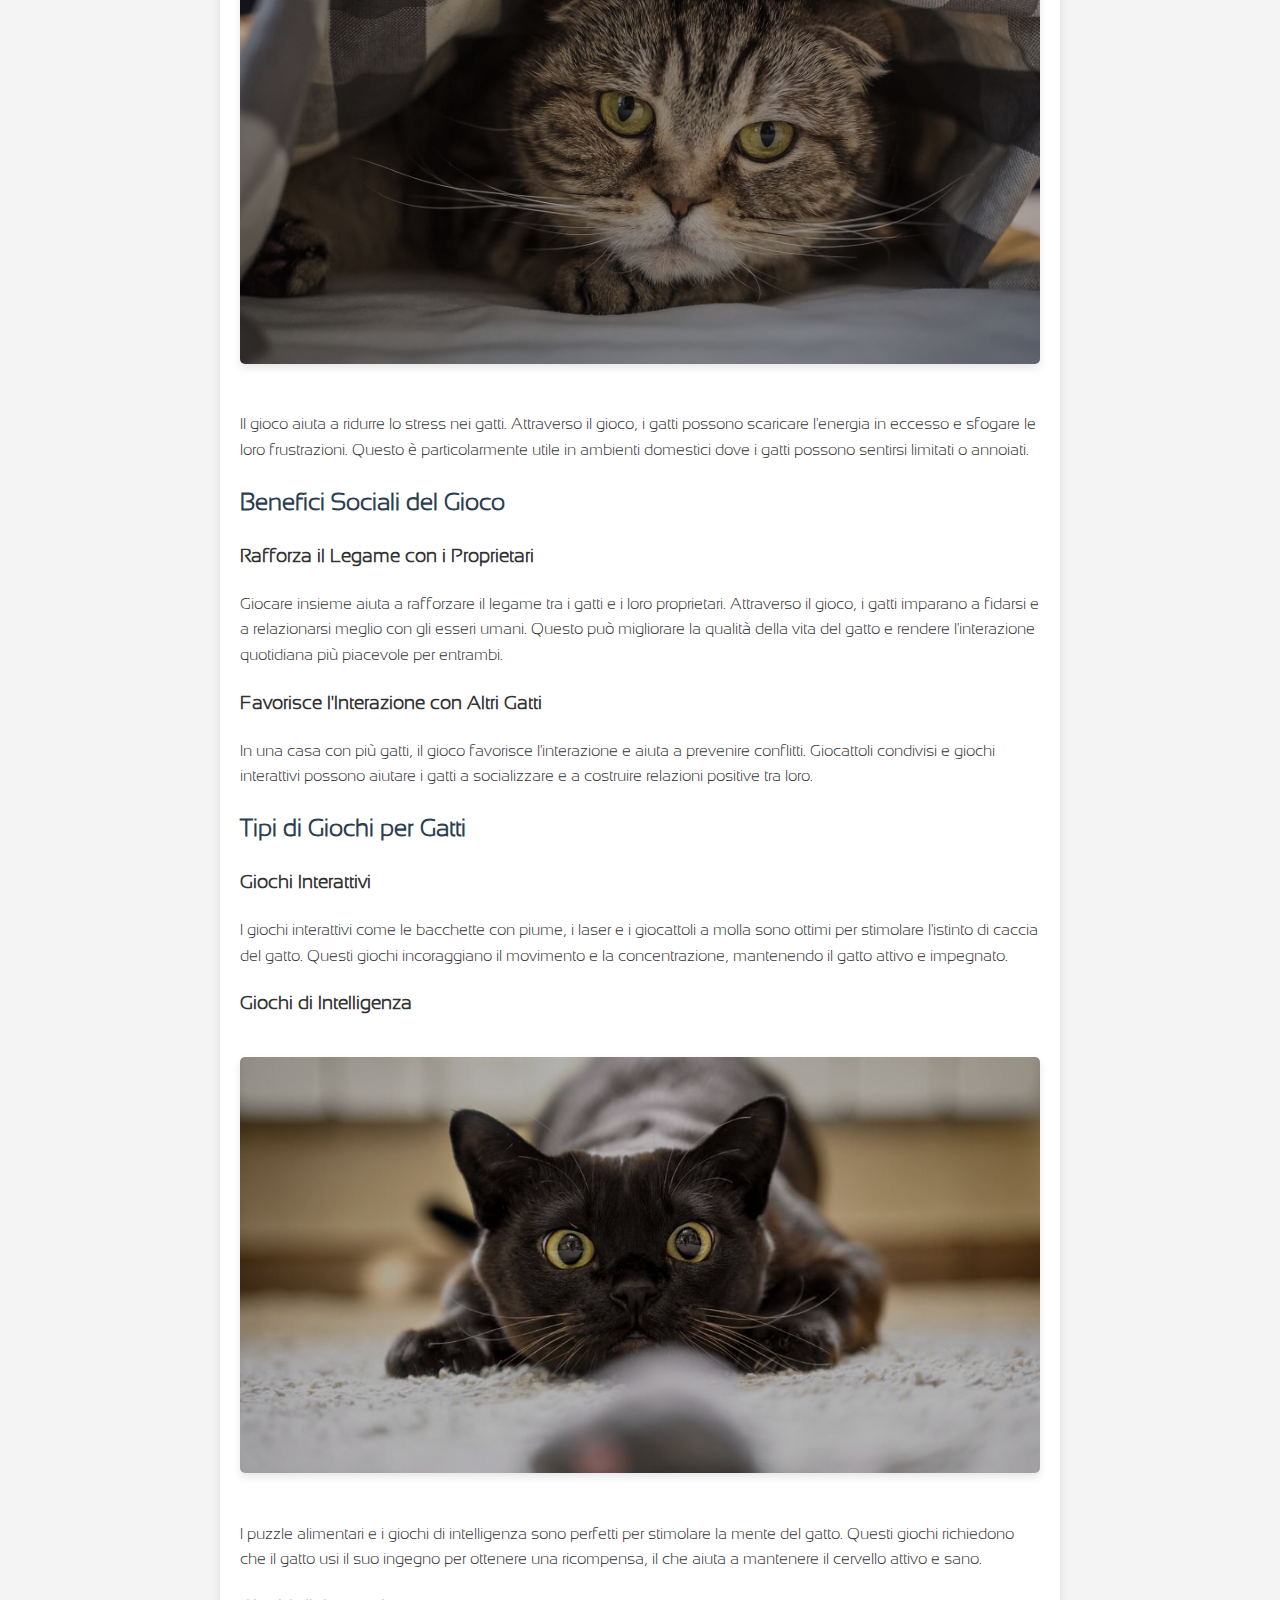
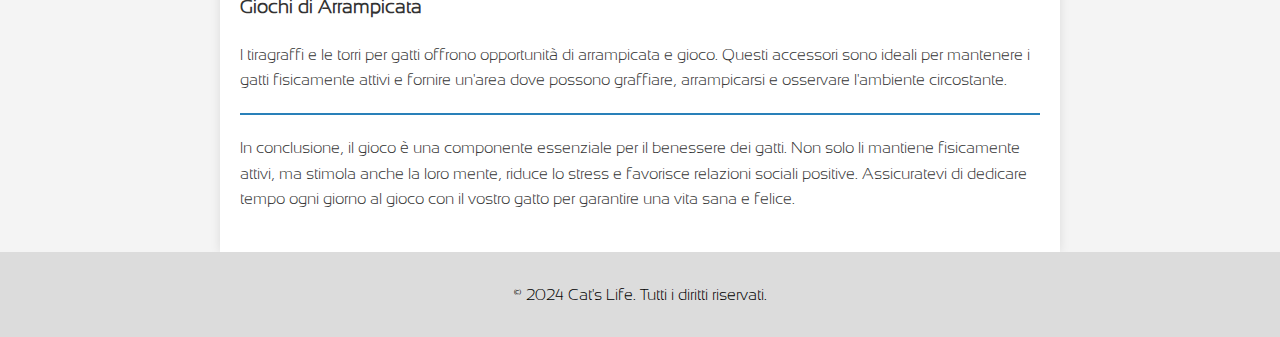
<file: blog2.html>
<!DOCTYPE html>
<html lang="it">
<head>
    <meta charset="UTF-8">
    <meta name="viewport" content="width=device-width, initial-scale=1.0">
    <title>Cat's Life</title>
    <link rel="stylesheet" href="styles.css">
    <script src="script.js" defer></script>
    <style>
     
      .cont{
          max-width: 800px;
          margin: 0 auto;
          padding: 20px;
          background-color: #fff;
          box-shadow: 0 0 10px rgba(0, 0, 0, 0.1);
      }
      h1, h2 {
          color: #2c3e50;
      }
     
      img {
          max-width: 100%;
          height: auto;
          margin: 20px 0;
      }
      p {
          margin: 20px 0;
      }
      
  </style>
</head>
<body >
    <header>
        <h1>Cat's Life</h1>
        <nav>
            <ul>
                <li><a href="index.html">Home</a></li>
                <li><a href="about.html">Chi siamo</a></li>
                <li><a href="contact.html">Contatti</a></li>
                <li><a href="blog.html">Blog</a></li>
            </ul>
        </nav>
    </header>
    <main>
        <section id="blog">
          <div class="cont">
            <h1 Style= "border-bottom: 2px solid #2980b9 "> Perchè il gioco è così importante per i gatti?</h1>
           
            
            <p>Il gioco è una parte fondamentale della vita dei gatti, non solo per il divertimento ma anche per la loro salute fisica e mentale. Attraverso il gioco, i gatti possono esercitare i loro istinti naturali, mantenersi in forma e prevenire problemi comportamentali. In questo articolo, esploreremo i diversi motivi per cui il gioco è così importante per i nostri amici felini.</p>
    
            <h2>Benefici Fisici del Gioco</h2>
            
            <h3>Promuove l'Attività Fisica</h3>
            <img src="salto.jpg" alt="Attività Fisica">
            <p>Il gioco aiuta a mantenere i gatti attivi e in forma. Attraverso l'inseguimento di giocattoli e movimenti rapidi, i gatti esercitano i loro muscoli e articolazioni. Questo è particolarmente importante per prevenire l'obesità, che può portare a una serie di problemi di salute come diabete e malattie cardiache.</p>
    
            <h3>Sviluppa le Capacità Motorie</h3>
            
            <p>Il gioco stimola le capacità motorie dei gatti, migliorando la loro agilità, coordinazione e equilibrio. Attività come saltare, arrampicarsi e afferrare giocattoli aiutano i gatti a mantenere i loro riflessi pronti e il corpo in perfetta forma.</p>
    
            <h2>Benefici Mentali del Gioco</h2>
            
            <h3>Stimola la Mente</h3>
            
            <p>Il gioco è anche essenziale per la stimolazione mentale dei gatti. I giochi di intelligenza e i puzzle alimentari mantengono il cervello del gatto attivo e impegnato. Questo può prevenire la noia e ridurre il rischio di comportamenti distruttivi causati dall'inattività mentale.</p>
    
            <h3>Riduce lo Stress</h3>
            <img src="stress.jpg" alt="Riduce lo Stress">
            <p>Il gioco aiuta a ridurre lo stress nei gatti. Attraverso il gioco, i gatti possono scaricare l'energia in eccesso e sfogare le loro frustrazioni. Questo è particolarmente utile in ambienti domestici dove i gatti possono sentirsi limitati o annoiati.</p>
    
            <h2>Benefici Sociali del Gioco</h2>
            
            <h3>Rafforza il Legame con i Proprietari</h3>
            
            <p>Giocare insieme aiuta a rafforzare il legame tra i gatti e i loro proprietari. Attraverso il gioco, i gatti imparano a fidarsi e a relazionarsi meglio con gli esseri umani. Questo può migliorare la qualità della vita del gatto e rendere l'interazione quotidiana più piacevole per entrambi.</p>
    
            <h3>Favorisce l'Interazione con Altri Gatti</h3>
           
            <p>In una casa con più gatti, il gioco favorisce l'interazione e aiuta a prevenire conflitti. Giocattoli condivisi e giochi interattivi possono aiutare i gatti a socializzare e a costruire relazioni positive tra loro.</p>
    
            <h2>Tipi di Giochi per Gatti</h2>
            
            <h3>Giochi Interattivi</h3>
            
            <p>I giochi interattivi come le bacchette con piume, i laser e i giocattoli a molla sono ottimi per stimolare l'istinto di caccia del gatto. Questi giochi incoraggiano il movimento e la concentrazione, mantenendo il gatto attivo e impegnato.</p>
    
            <h3>Giochi di Intelligenza</h3>
            <img src="genz.jpg" alt="Giochi di Intelligenza">
            <p>I puzzle alimentari e i giochi di intelligenza sono perfetti per stimolare la mente del gatto. Questi giochi richiedono che il gatto usi il suo ingegno per ottenere una ricompensa, il che aiuta a mantenere il cervello attivo e sano.</p>
    
            <h3>Giochi di Arrampicata</h3>
          
            <p>I tiragraffi e le torri per gatti offrono opportunità di arrampicata e gioco. Questi accessori sono ideali per mantenere i gatti fisicamente attivi e fornire un'area dove possono graffiare, arrampicarsi e osservare l'ambiente circostante.</p>
    

            <h2 Style= "border-bottom: 2px solid #2980b9 "></h2>
            <p>In conclusione, il gioco è una componente essenziale per il benessere dei gatti. Non solo li mantiene fisicamente attivi, ma stimola anche la loro mente, riduce lo stress e favorisce relazioni sociali positive. Assicuratevi di dedicare tempo ogni giorno al gioco con il vostro gatto per garantire una vita sana e felice.</p>
    
           
        </div>
            
        </section>
    </main>
    <footer>
        <p>&copy; 2024 Cat's Life. Tutti i diritti riservati.</p>
    </footer>
</body>
</html>
</file>
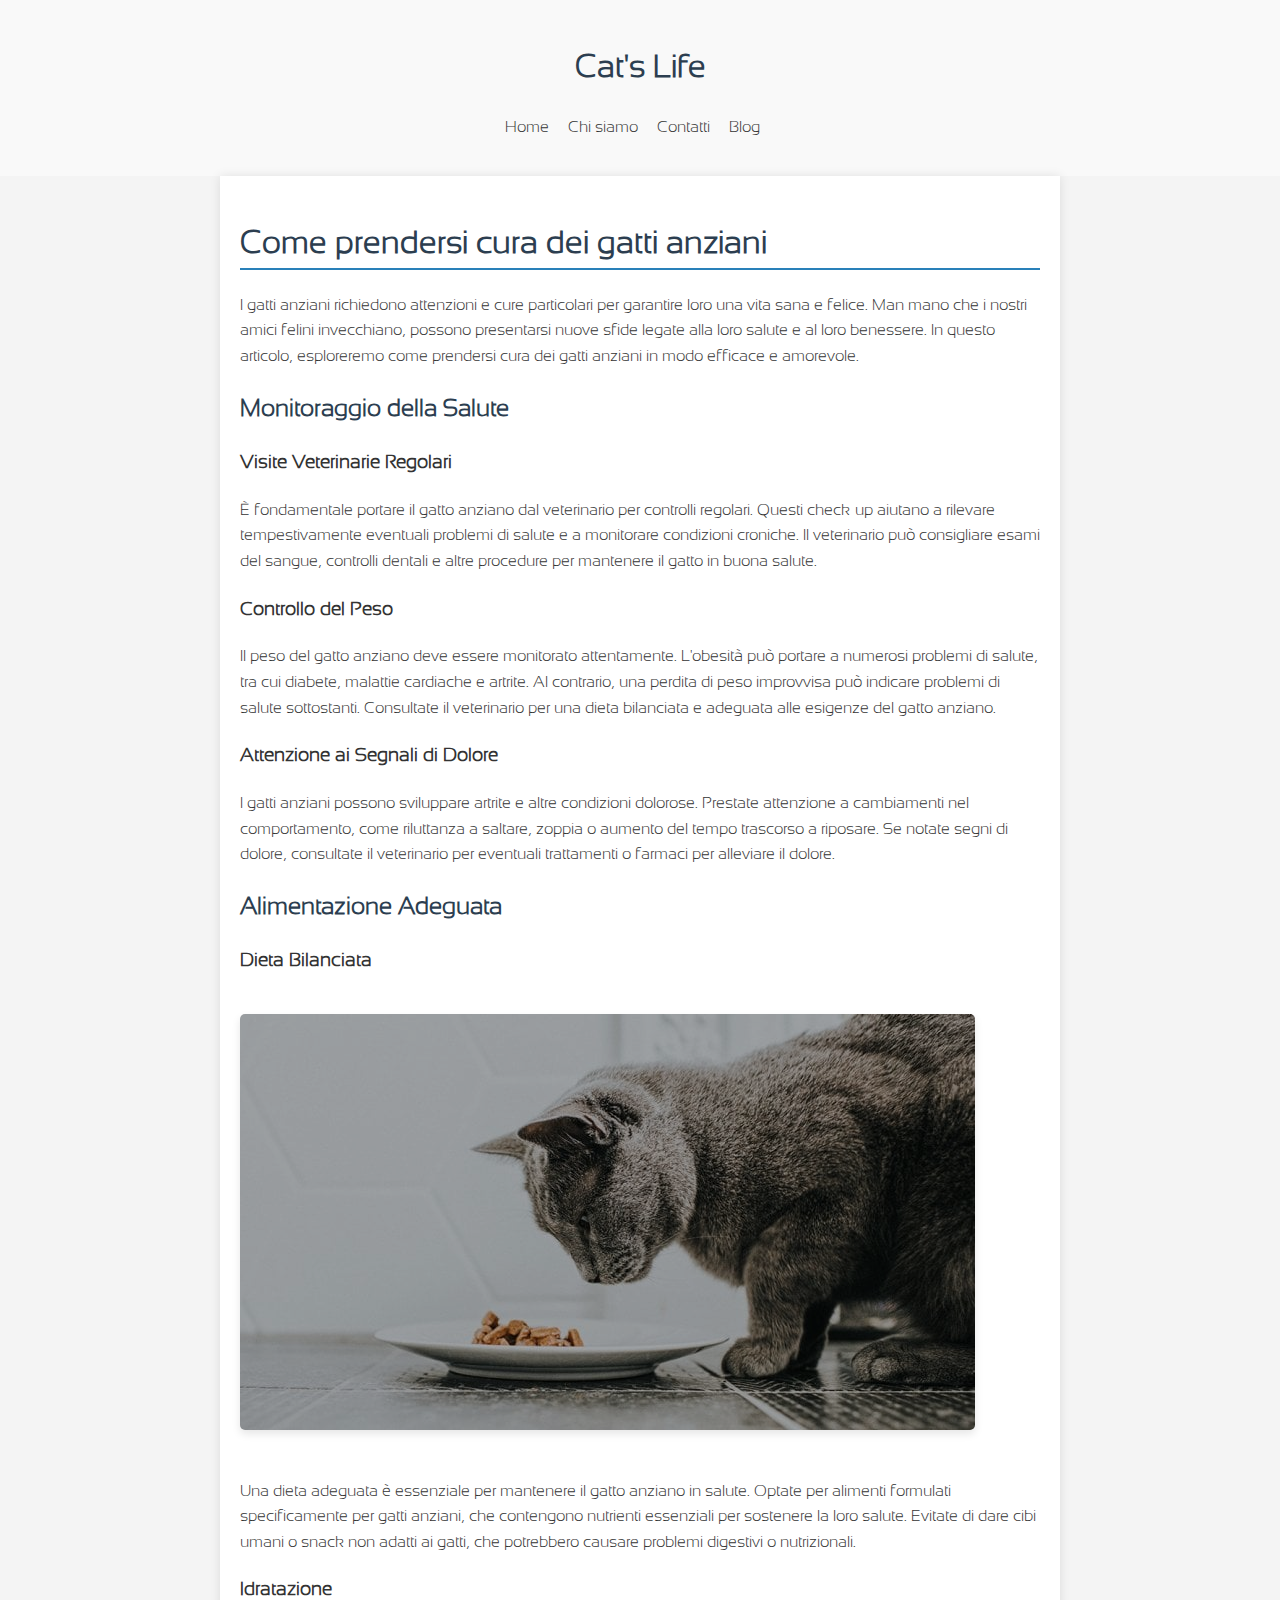
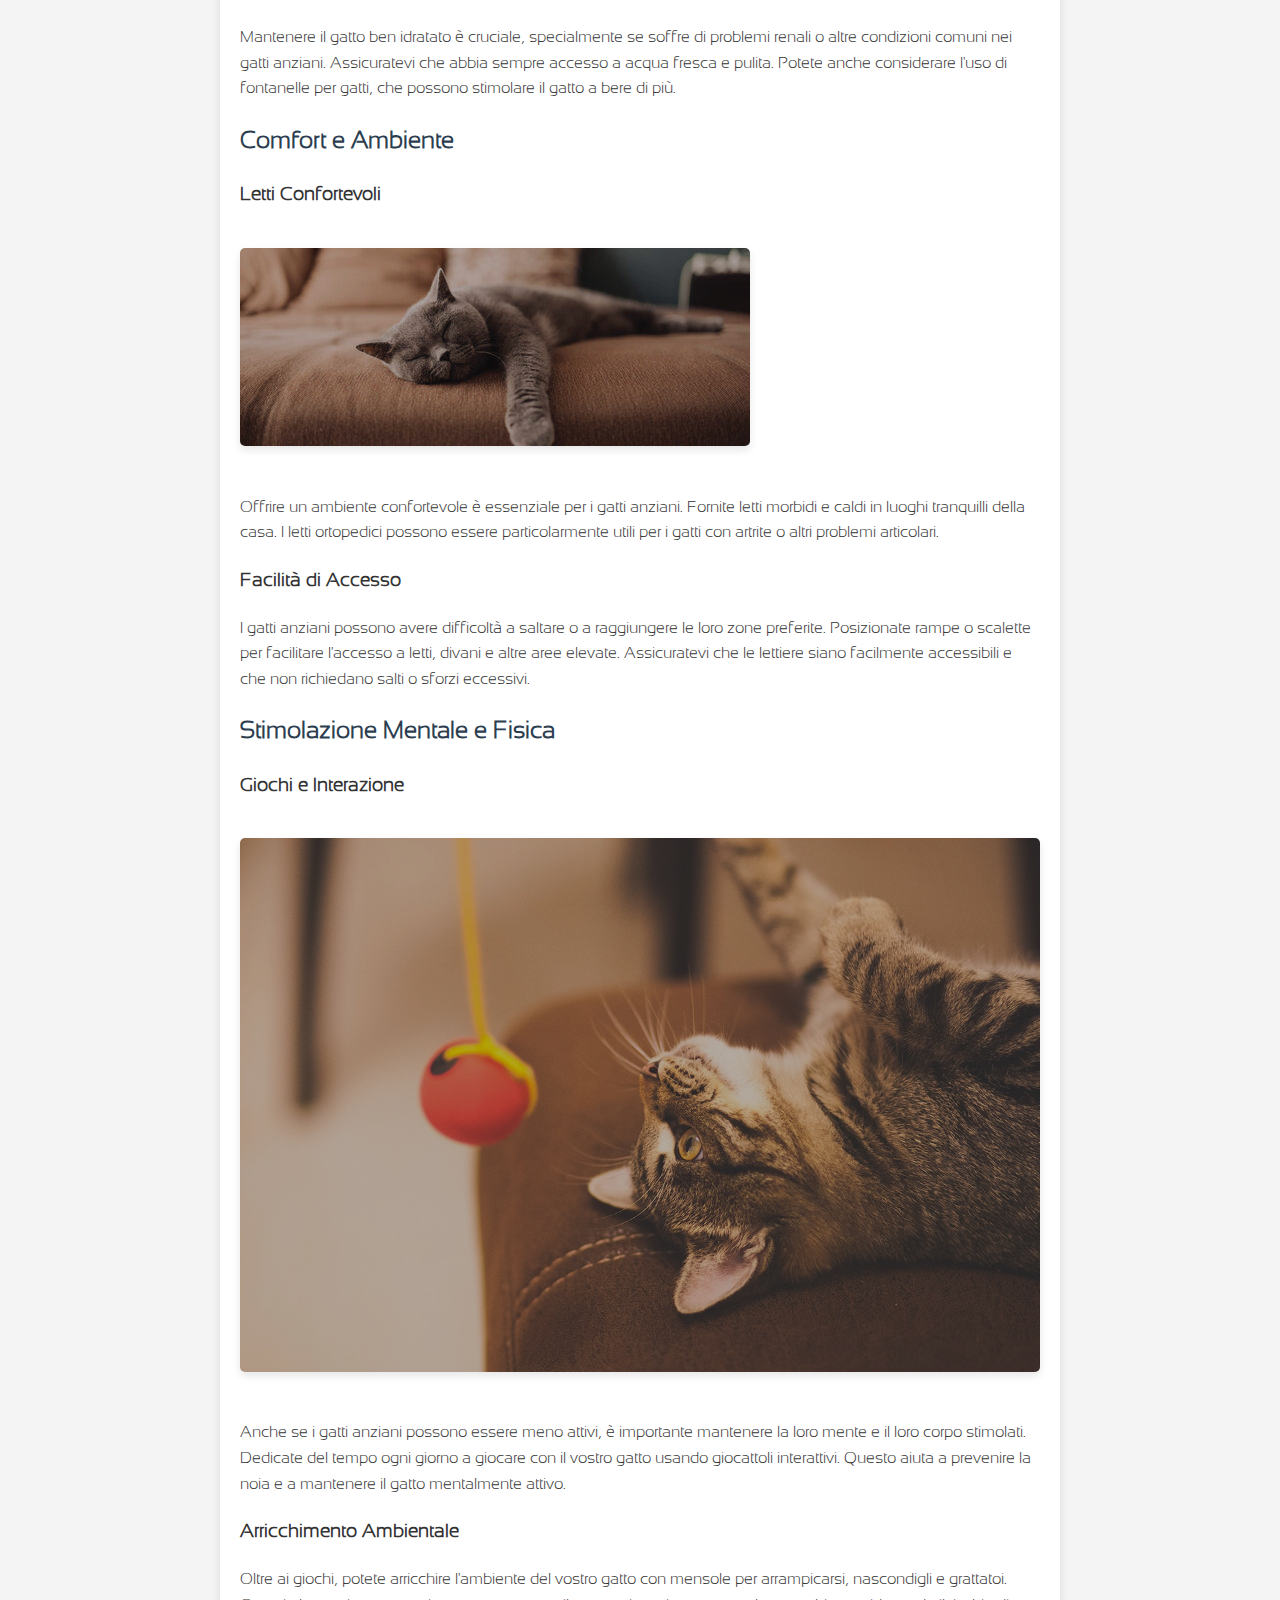
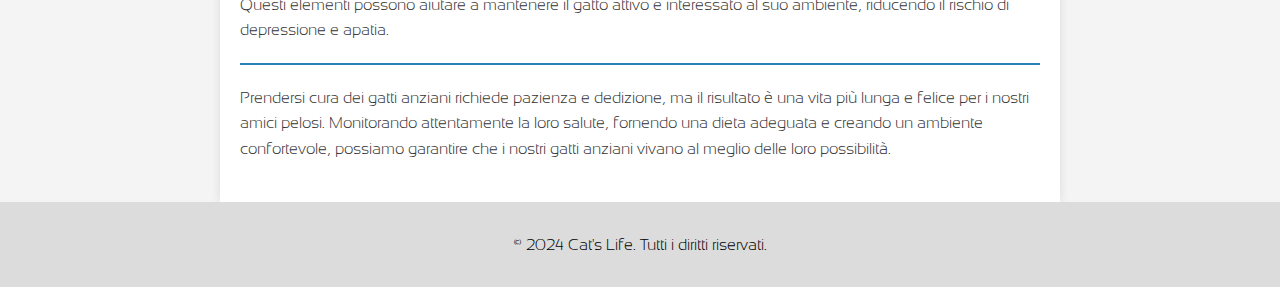
<file: blog3.html>
<!DOCTYPE html>
<html lang="it">
<head>
    <meta charset="UTF-8">
    <meta name="viewport" content="width=device-width, initial-scale=1.0">
    <title>Cat's Life</title>
    <link rel="stylesheet" href="styles.css">
    <script src="script.js" defer></script>
    <style>
    
      .cont{
          max-width: 800px;
          margin: 0 auto;
          padding: 20px;
          background-color: #fff;
          box-shadow: 0 0 10px rgba(0, 0, 0, 0.1);
      }
      h1, h2 {
          color: #2c3e50;
      }
     
      img {
          max-width: 100%;
          height: auto;
          margin: 20px 0;
      }
      p {
          margin: 20px 0;
      }
      
  </style>
</head>
<body >
    <header>
        <h1>Cat's Life</h1>
        <nav>
            <ul>
                <li><a href="index.html">Home</a></li>
                <li><a href="about.html">Chi siamo</a></li>
                <li><a href="contact.html">Contatti</a></li>
                <li><a href="blog.html">Blog</a></li>
            </ul>
        </nav>
    </header>
    <main>
        <section id="blog">
          <div class="cont">
          
            <h1 Style= "border-bottom: 2px solid #2980b9 ">Come prendersi cura dei gatti anziani</h1>
        <p>I gatti anziani richiedono attenzioni e cure particolari per garantire loro una vita sana e felice. Man mano che i nostri amici felini invecchiano, possono presentarsi nuove sfide legate alla loro salute e al loro benessere. In questo articolo, esploreremo come prendersi cura dei gatti anziani in modo efficace e amorevole.</p>

        <h2>Monitoraggio della Salute</h2>
        
        <h3>Visite Veterinarie Regolari</h3>
        
        <p>È fondamentale portare il gatto anziano dal veterinario per controlli regolari. Questi check-up aiutano a rilevare tempestivamente eventuali problemi di salute e a monitorare condizioni croniche. Il veterinario può consigliare esami del sangue, controlli dentali e altre procedure per mantenere il gatto in buona salute.</p>

        <h3>Controllo del Peso</h3>
        
        <p>Il peso del gatto anziano deve essere monitorato attentamente. L'obesità può portare a numerosi problemi di salute, tra cui diabete, malattie cardiache e artrite. Al contrario, una perdita di peso improvvisa può indicare problemi di salute sottostanti. Consultate il veterinario per una dieta bilanciata e adeguata alle esigenze del gatto anziano.</p>

        <h3>Attenzione ai Segnali di Dolore</h3>
        
        <p>I gatti anziani possono sviluppare artrite e altre condizioni dolorose. Prestate attenzione a cambiamenti nel comportamento, come riluttanza a saltare, zoppia o aumento del tempo trascorso a riposare. Se notate segni di dolore, consultate il veterinario per eventuali trattamenti o farmaci per alleviare il dolore.</p>

        <h2>Alimentazione Adeguata</h2>
        
        <h3>Dieta Bilanciata</h3>
        <img src="mangia.jpg" alt="Dieta Bilanciata">
        <p>Una dieta adeguata è essenziale per mantenere il gatto anziano in salute. Optate per alimenti formulati specificamente per gatti anziani, che contengono nutrienti essenziali per sostenere la loro salute. Evitate di dare cibi umani o snack non adatti ai gatti, che potrebbero causare problemi digestivi o nutrizionali.</p>

        <h3>Idratazione</h3>
        
        <p>Mantenere il gatto ben idratato è cruciale, specialmente se soffre di problemi renali o altre condizioni comuni nei gatti anziani. Assicuratevi che abbia sempre accesso a acqua fresca e pulita. Potete anche considerare l'uso di fontanelle per gatti, che possono stimolare il gatto a bere di più.</p>

        <h2>Comfort e Ambiente</h2>
        
        <h3>Letti Confortevoli</h3>
        <img src="mobili.jpg" alt="Letto Confortevole">
        <p>Offrire un ambiente confortevole è essenziale per i gatti anziani. Fornite letti morbidi e caldi in luoghi tranquilli della casa. I letti ortopedici possono essere particolarmente utili per i gatti con artrite o altri problemi articolari.</p>

        <h3>Facilità di Accesso</h3>
       
        <p>I gatti anziani possono avere difficoltà a saltare o a raggiungere le loro zone preferite. Posizionate rampe o scalette per facilitare l'accesso a letti, divani e altre aree elevate. Assicuratevi che le lettiere siano facilmente accessibili e che non richiedano salti o sforzi eccessivi.</p>

        <h2>Stimolazione Mentale e Fisica</h2>
        
        <h3>Giochi e Interazione</h3>
        <img src="int.jpg" alt="Giochi e Interazione">
        <p>Anche se i gatti anziani possono essere meno attivi, è importante mantenere la loro mente e il loro corpo stimolati. Dedicate del tempo ogni giorno a giocare con il vostro gatto usando giocattoli interattivi. Questo aiuta a prevenire la noia e a mantenere il gatto mentalmente attivo.</p>

        <h3>Arricchimento Ambientale</h3>
        
        <p>Oltre ai giochi, potete arricchire l'ambiente del vostro gatto con mensole per arrampicarsi, nascondigli e grattatoi. Questi elementi possono aiutare a mantenere il gatto attivo e interessato al suo ambiente, riducendo il rischio di depressione e apatia.</p>

        <h2 Style= "border-bottom: 2px solid #2980b9 "></h2>
        <p>Prendersi cura dei gatti anziani richiede pazienza e dedizione, ma il risultato è una vita più lunga e felice per i nostri amici pelosi. Monitorando attentamente la loro salute, fornendo una dieta adeguata e creando un ambiente confortevole, possiamo garantire che i nostri gatti anziani vivano al meglio delle loro possibilità.</p>

       
           
        
          </div>
            
        </section>
    </main>
    <footer>
        <p>&copy; 2024 Cat's Life. Tutti i diritti riservati.</p>
    </footer>
</body>
</html>
</file>
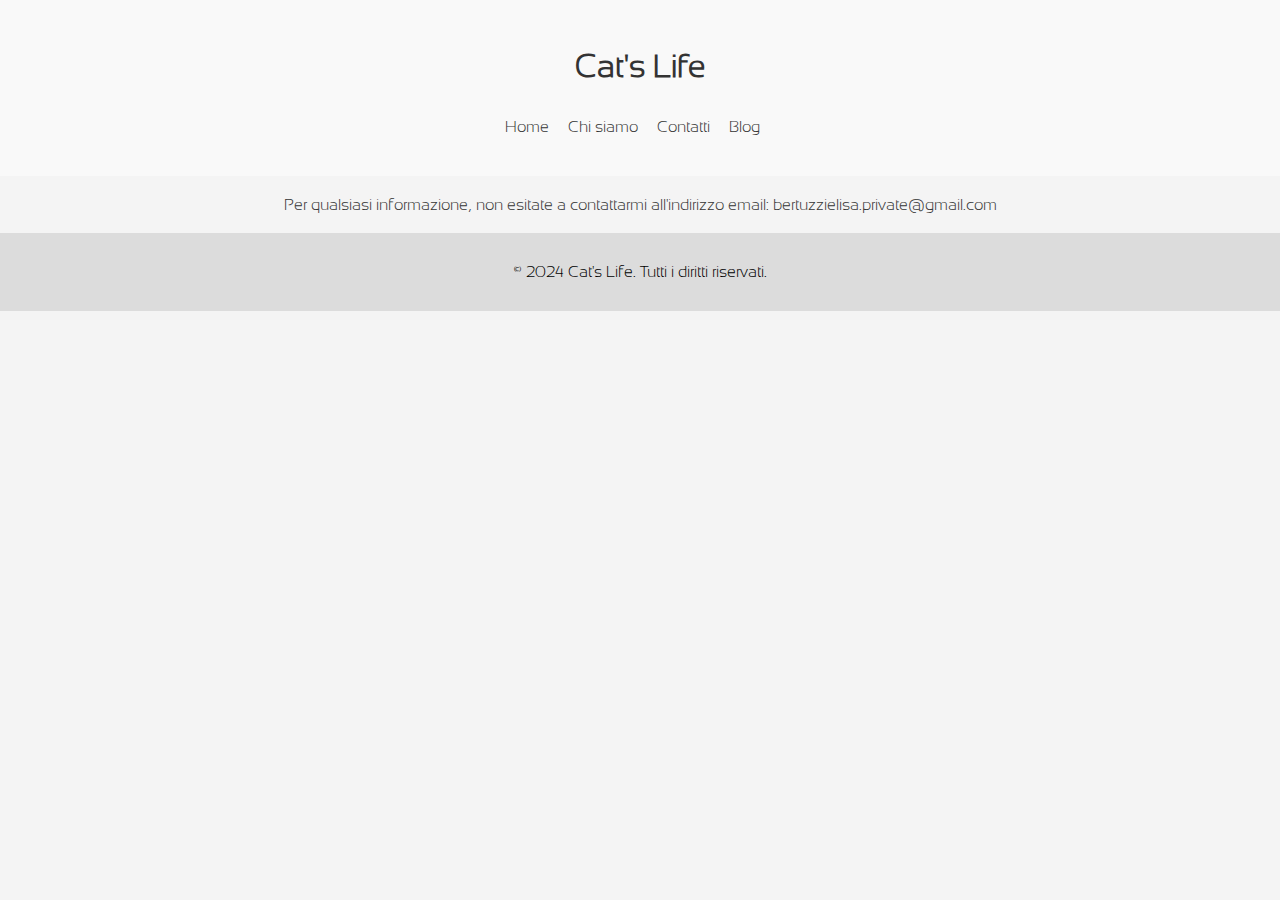
<file: contact.html>
<!DOCTYPE html>
<html lang="it">
<head>
    <style>
        p{
            text-align: center;
        }
    </style>
    <meta charset="UTF-8">
    <meta name="viewport" content="width=device-width, initial-scale=1.0">
    <title>Cat's Life</title>
    <link rel="stylesheet" href="styles.css">
    <script src="script.js" defer></script>
</head>
<body>
    <header>
        <h1>Cat's Life</h1>
        <nav>
            <ul>
                <li><a href="index.html">Home</a></li>
                <li><a href="about.html">Chi siamo</a></li>
                <li><a href="contact.html">Contatti</a></li>
                <li><a href="blog.html">Blog</a></li>
            </ul>
        </nav>
    </header>
    <main>
        <section id="contact">
            <p> Per qualsiasi informazione, non esitate a contattarmi all'indirizzo email:     bertuzzielisa.private@gmail.com</p>
        </section>
    </main>
    <footer>
        <p>&copy; 2024 Cat's Life. Tutti i diritti riservati.</p>
    </footer>
</body>
</html>
</file>
<file: styles.css>
@font-face {
    font-family: 'SansationLight';
    src: url('SansationLight.woff') format('woff');
  }
  
  body {
    font-family: 'SansationLight', Arial, sans-serif;
    line-height: 1.6;
    margin: 0;
    padding: 0;
    background-color: #f4f4f4;
    color: #333;

}

/* Stile per l'intestazione */
header {
  background-color: #f9f9f9;
    padding: 20px;
    text-align: center;
}


nav ul {
    list-style: none;
    padding: 0;
}

nav ul li {
    display: inline;
    margin-right: 15px;
}

nav ul li a {
    text-decoration: none;
    color: #333;
}

li a:hover {
    background-color: #b0b6b2;
    
  }

  .logo{
    width: 80px;
    height:80px;

  }

  .image-container {
    filter: brightness(70%);
    position: relative;
    display: none; /* Nasconde tutte le immagini per default */
    width: 100%;
    border-radius: 10px;
    
}

  img {
    max-width: 100%;
    filter: brightness(70%);
    height: auto;
    border-radius: 5px;
    box-shadow: 0 4px 8px rgba(0, 0, 0, 0.1);
  
  }
  
  .overlay-text {
    text-align: center;
    position: absolute;
    top: 50%;
    left: 50%; /* Aggiungi questa linea */
    transform: translate(-50%, -50%);
    color: #fff;
    opacity: 0; /* Imposta l'opacità iniziale a 0 */
    transition: opacity 1s;
}

#home:hover .overlay-text {
    opacity: 1; 
}

.blog-container {
    display: flex;
    flex-wrap: wrap;
    gap: 20px;
    justify-content: center;
  }
  
  .blog-post {
    background-color: #fff;
    border-radius: 10px;
    box-shadow: 0 4px 8px rgba(0, 0, 0, 0.1);
    overflow: hidden;
    cursor: pointer;
    transition: transform 0.2s;
    text-align: center;
    width: 250px;
    padding: 15px;
  }
  
  .blog-post:hover {
    transform: scale(1.05);
  }
  
  .blog-post img {
    max-width: 100%;
    height: auto;
    border-radius: 10px 10px 0 0;
  }
  
  .blog-post h3 {
    margin-top: 10px;
    font-size: 1.2em;
    color: #34495e;
  }

/* Stile per il piè di pagina */
footer {
  background-color:#DCDCDC;
  color:black;
    text-align: center;
    padding: 10px;
}
</file>
